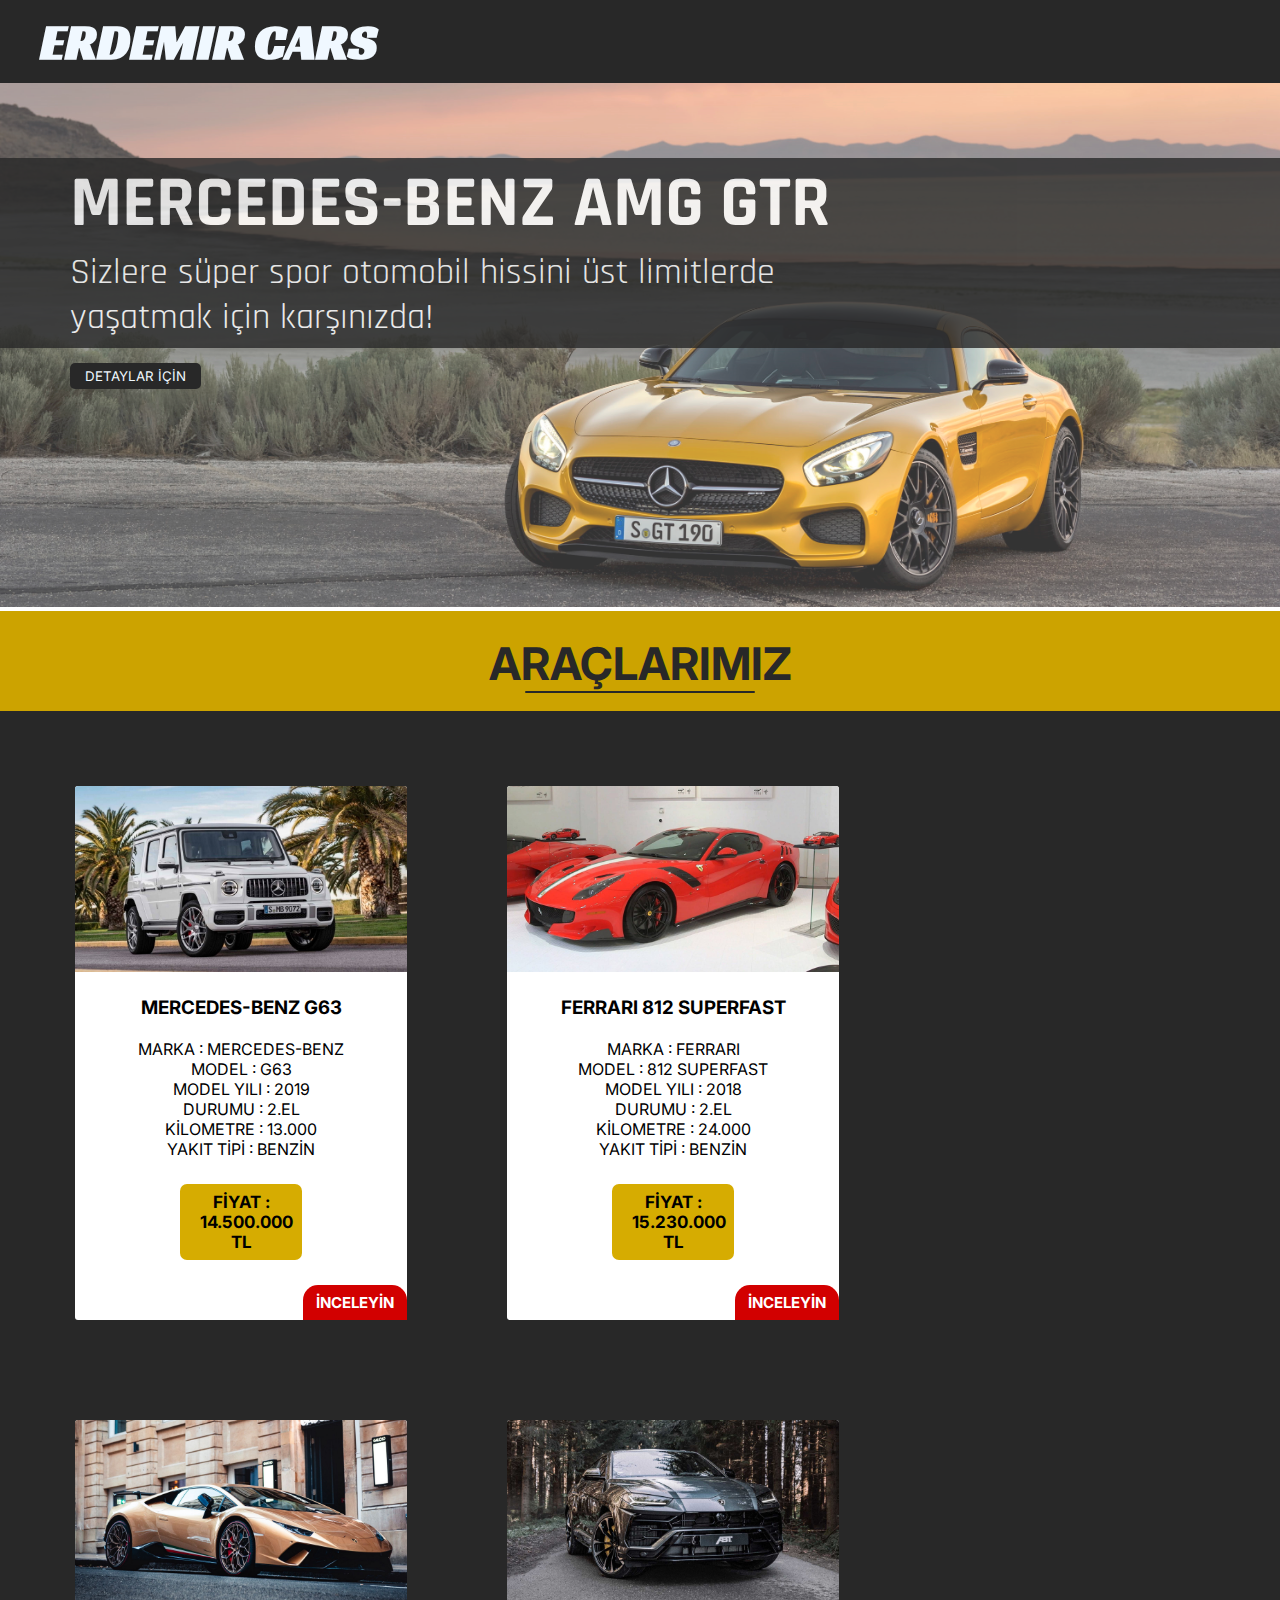
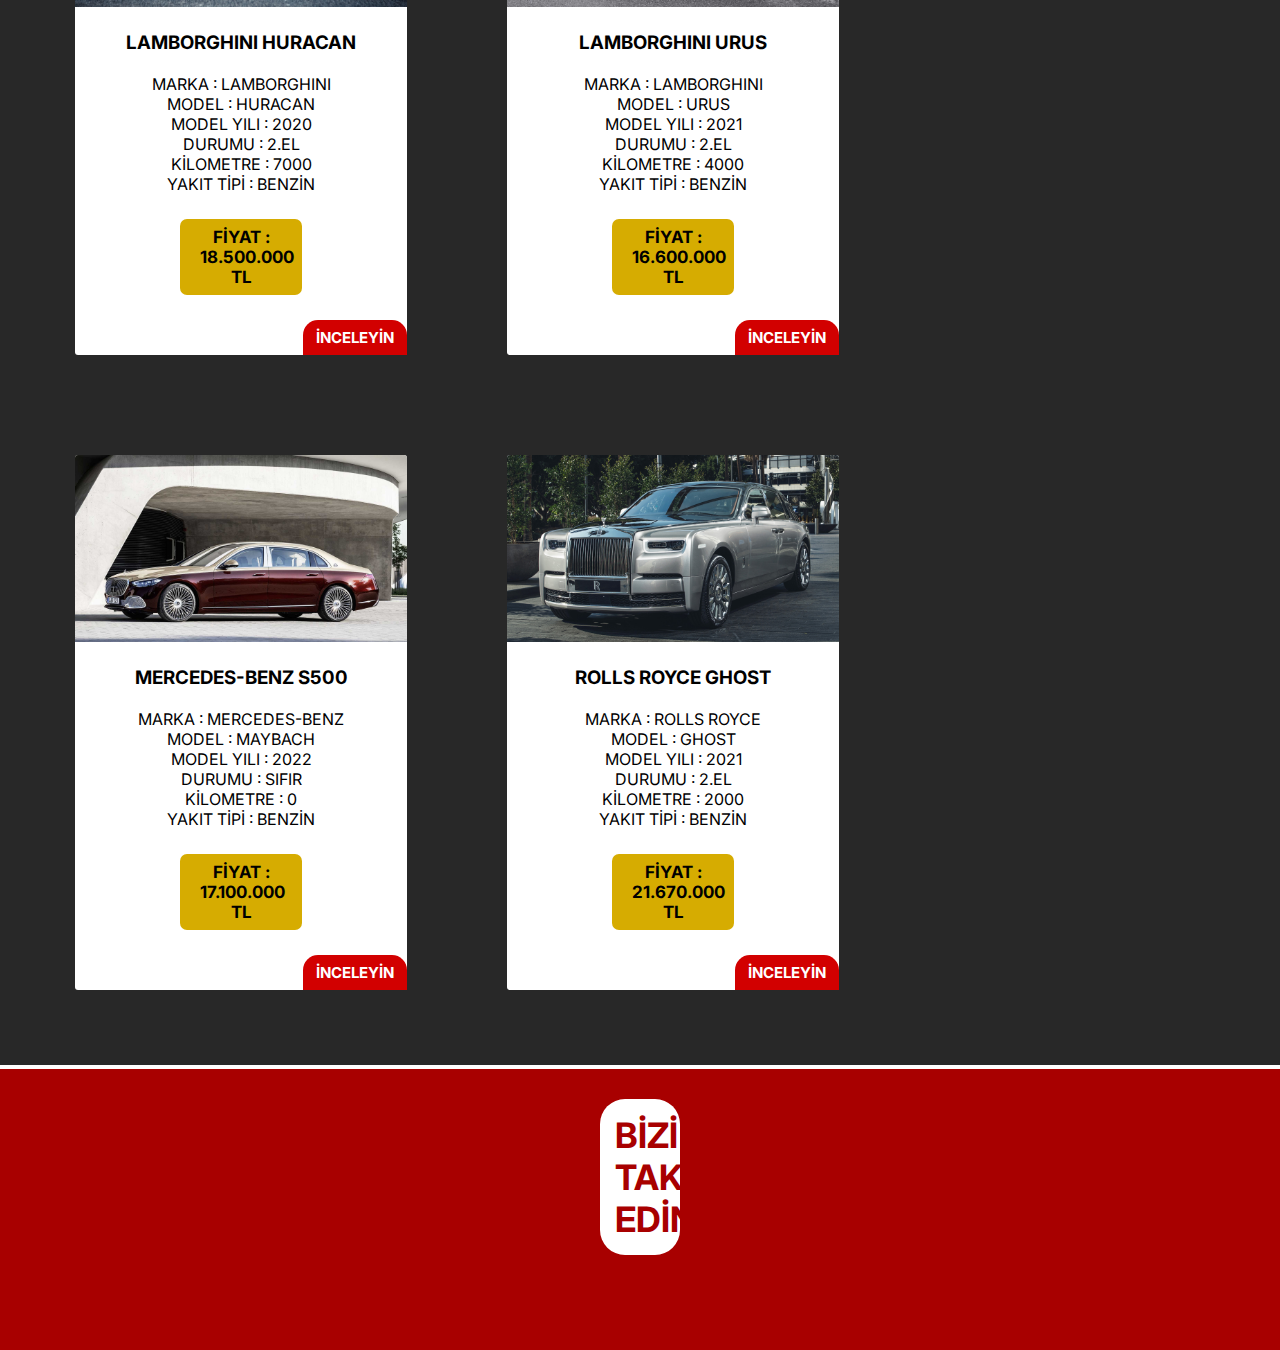
<file: cssone/index.html>
<!DOCTYPE html>
<html lang="tr">

<head>
    <meta charset="UTF-8">
    <meta http-equiv="X-UA-Compatible" content="IE=edge">
    <meta name="viewport" content="width=device-width, initial-scale=1.0">
    <title>Erdemir Cars</title>
    <link rel="stylesheet" href="index.css">
    <link href="https://fonts.googleapis.com/css2?family=Racing+Sans+One&display=swap" rel="stylesheet">
    <link href="https://fonts.googleapis.com/css2?family=Encode+Sans+Expanded:wght@500&display=swap" rel="stylesheet">
    <link href="https://fonts.googleapis.com/css2?family=Inter:wght@200&display=swap" rel="stylesheet">
    <link href="https://fonts.googleapis.com/css2?family=Rajdhani:wght@300&display=swap" rel="stylesheet">
    <link rel="stylesheet" href="https://cdnjs.cloudflare.com/ajax/libs/font-awesome/6.1.1/css/all.min.css"
        integrity="sha512-KfkfwYDsLkIlwQp6LFnl8zNdLGxu9YAA1QvwINks4PhcElQSvqcyVLLD9aMhXd13uQjoXtEKNosOWaZqXgel0g=="
        crossorigin="anonymous" referrerpolicy="no-referrer" />
</head>

<body>
    <!--Navbar -->
    <nav>
        <div id="nav-head">
            <h1>
                <a href="">
                    ERDEMIR CARS
                </a>
            </h1>

            <ul class="nav-menu">
                <li><a href="https://www.ferrari.com/en-TR"> OTOMOBİL </a></li>
                <li><a href="">SUV</a></li>
                <li><a href="">MOTOSİKLET</a></li>
            </ul>

        </div>
    </nav>

    <!--Container-->

    <header>
        <div class="cover">
            <img src="amg.jpg" class="bg-img" alt="">
            <div class="cover-text">
                <div class="bg-text">
                    <div class="bg-pos">
                        <h1>MERCEDES-BENZ AMG GTR</h1>
                        <p>Sizlere süper spor otomobil hissini üst limitlerde <br> yaşatmak için karşınızda!</p>
                    </div>
                </div>
                <button class="btn-detail">DETAYLAR İÇİN</button>
            </div>


        </div>
    </header>

    <main>
        <section id="section-a">
            <header>
                <h2>ARAÇLARIMIZ</h2>
                <hr class="head-hr">
            </header>
        </section>

        <section id="section-b">
            <div class="box">
                <div class="box-list">
                    <img src="img/g63.jpg" alt="">
                    <h3>MERCEDES-BENZ G63</h3>
                    <ul class="box-ul">
                        <li>MARKA : MERCEDES-BENZ</li>
                        <li>MODEL : G63</li>
                        <li>MODEL YILI : 2019</li>
                        <li>DURUMU : 2.EL</li>
                        <li>KİLOMETRE : 13.000</li>
                        <li>YAKIT TİPİ : BENZİN</li>
                    </ul>
                    <h4 class="prc-bg">FİYAT : 14.500.000 TL</h4>
                    <button class="btn-dt"> <a href="" class="btn-dtexts"><b>İNCELEYİN</b></a></button>
                </div>
            </div>

            <div class="box">
                <div class="box-list">
                    <img src="img/f12-2.jpg" alt="">
                    <h3>FERRARI 812 SUPERFAST</h3>
                    <ul class="box-ul">
                        <li>MARKA : FERRARI</li>
                        <li>MODEL : 812 SUPERFAST</li>
                        <li>MODEL YILI : 2018</li>
                        <li>DURUMU : 2.EL</li>
                        <li>KİLOMETRE : 24.000</li>
                        <li>YAKIT TİPİ : BENZİN</li>
                    </ul>
                    <h4 class="prc-bg">FİYAT : 15.230.000 TL</h4>
                    <button class="btn-dt"> <a href="" class="btn-dtexts"><b>İNCELEYİN</b></a></button>
                </div>
            </div>

            <div class="box">
                <div class="box-list">
                    <img src="img/hrcn.jpg" alt="">
                    <h3>LAMBORGHINI HURACAN</h3>
                    <ul class="box-ul">
                        <li>MARKA : LAMBORGHINI</li>
                        <li>MODEL : HURACAN</li>
                        <li>MODEL YILI : 2020</li>
                        <li>DURUMU : 2.EL</li>
                        <li>KİLOMETRE : 7000</li>
                        <li>YAKIT TİPİ : BENZİN</li>
                    </ul>
                    <h4 class="prc-bg">FİYAT : 18.500.000 TL</h4>
                    <button class="btn-dt"> <a href="" class="btn-dtexts"><b>İNCELEYİN</b></a></button>
                </div>
            </div>

            <div class="box">
                <div class="box-list">
                    <img src="img/urs.jpg" alt="">
                    <h3>LAMBORGHINI URUS</h3>
                    <ul class="box-ul">
                        <li>MARKA : LAMBORGHINI</li>
                        <li>MODEL : URUS</li>
                        <li>MODEL YILI : 2021</li>
                        <li>DURUMU : 2.EL</li>
                        <li>KİLOMETRE : 4000</li>
                        <li>YAKIT TİPİ : BENZİN</li>
                    </ul>
                    <h4 class="prc-bg">FİYAT : 16.600.000 TL</h4>
                    <button class="btn-dt"> <a href="" class="btn-dtexts"><b>İNCELEYİN</b></a></button>
                </div>
            </div>

            <div class="box">
                <div class="box-list">
                    <img src="img/class-1.jpg" alt="">
                    <h3>MERCEDES-BENZ S500</h3>
                    <ul class="box-ul">
                        <li>MARKA : MERCEDES-BENZ</li>
                        <li>MODEL : MAYBACH</li>
                        <li>MODEL YILI : 2022</li>
                        <li>DURUMU : SIFIR</li>
                        <li>KİLOMETRE : 0</li>
                        <li>YAKIT TİPİ : BENZİN</li>
                    </ul>
                    <h4 class="prc-bg">FİYAT : 17.100.000 TL</h4>
                    <button class="btn-dt"> <a href="" class="btn-dtexts"><b>İNCELEYİN</b></a></button>
                </div>
            </div>
            <div class="box">
                <div class="box-list">
                    <img src="img/rr.jpg" alt="">
                    <h3>ROLLS ROYCE GHOST</h3>
                    <ul class="box-ul">
                        <li>MARKA : ROLLS ROYCE</li>
                        <li>MODEL : GHOST</li>
                        <li>MODEL YILI : 2021</li>
                        <li>DURUMU : 2.EL</li>
                        <li>KİLOMETRE : 2000</li>
                        <li>YAKIT TİPİ : BENZİN</li>
                    </ul>
                    <h4 class="prc-bg">FİYAT : 21.670.000 TL</h4>
                    <button class="btn-dt"> <a href="" class="btn-dtexts"><b>İNCELEYİN</b></a></button>
                </div>
            </div>

        </section>
    </main>

    <hr class="social-hr">


    <footer>
        <div id="social">
            <div class="social-text">
                <h2 class="social-head">BİZİ TAKİP EDİN</h2>
                <a href="" class="social-ic"><i class="fa-brands fa-facebook-square"></i></a>
                <a href="" class="social-ic"><i class="fa-brands fa-twitter-square"></i></a>
                <a href="" class="social-ic"><i class="fa-brands fa-instagram-square"></i></a>
                <a href="" class="social-ic"><i class="fa-brands fa-youtube-square"></i></a>
                <a href="" class="social-ic"><i class="fa-brands fa-google-plus-square"></i></a>
            </div>
            <div class="social-icon"></div>
        </div>
    </footer>

</body>

</html>
</file>
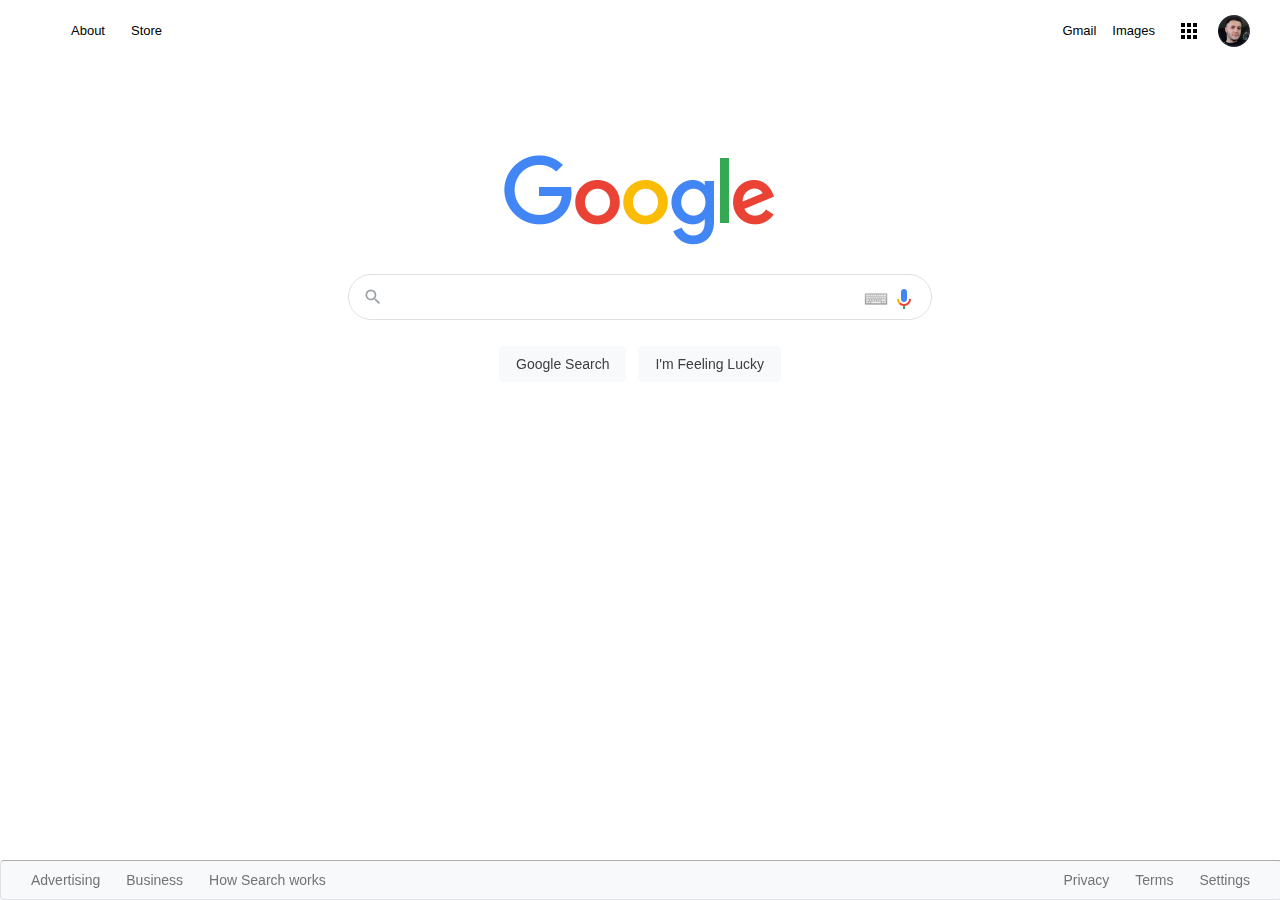
<file: google_2022/index.html>
<!DOCTYPE html>
<html lang="en">

<head>
  <meta charset="UTF-8" />
  <meta name="viewport" content="width=device-width, initial-scale=1.0" />
  <link rel="stylesheet" href="css/style.css" />
  <title>Google</title>
</head>

<body>
  <div class="panel">
    <nav>
      <ul class="header">
        <li class="pic headerli">
          <a href="https://www.github.com/cengizcmataraci" target="_blank"><img src="assets/profilepic.jpg" class="profilepic" alt=""
              style="margin-right: 1px;" /></a>
        </li>
        <li style="margin: 8px" class="headerli">
          <a href="https://www.google.com.tr/intl/en/about/products?tab=wh"><img src="assets/appsbutton.svg" alt=""
              style="width: 16px; height: 16px; margin-right: 3px;"></a>
        </li>
        <li style="margin: 8px; margin-left: -2px;" class="headerli">
          <a href="https://www.google.com.tr/imghp?hl=en&tab=wi&authuser=0&ogbl">Images</a>
        </li>
        <li style="margin: 8px" class="headerli">
          <a href="https://mail.google.com/mail/?tab=wm&authuser=0&ogbl">Gmail</a>
        </li>
        <li style="margin:8px;" class="hdrli2"> <a href="" class="hdrlia">About</a> </li>
        <li style="margin:8px;" class="hdrli2"> <a href="" class="hdrlia">Store</a> </li>
      </ul>
    </nav>
    <div class="container">
      <img src="assets/logo.png" width="272" alt="" />
    </div>
    <div class="search-area">
      <div class="search">
        <div class="search-img">
          <span>
            <svg focusable="false" xmlns="http://www.w3.org/2000/svg" viewBox="0 0 24 24">
              <path
                d="M15.5 14h-.79l-.28-.27A6.471 6.471 0 0 0 16 9.5 6.5 6.5 0 1 0 9.5 16c1.61 0 3.09-.59 4.23-1.57l.27.28v.79l5 4.99L20.49 19l-4.99-5zm-6 0C7.01 14 5 11.99 5 9.5S7.01 5 9.5 5 14 7.01 14 9.5 11.99 14 9.5 14z">
              </path>
            </svg>
          </span>
        </div>
        <div class="input-enter">
          <div class="input-area">
            <input type="text" class="input" maxlength="2048" autofocus="true" />
          </div>
        </div>
        <div class="voice">
            <span>
              <a href=""><img src="assets/tia.png" class="voice-img" alt=""></a> 
            </span>
            <span>
              <a href=""><img src="assets/voicelogo.png" class="voice-key" alt=""></a>
            </span>
        </div>
      </div>
    </div>

    <div class="buttons">
      <a href="" class="btn-font"><button class="googlesearch">Google Search</button></a>
      <a href="" class="btn-font"><button class="feelinglucky">I'm Feeling Lucky</button></a>
    </div>
  </div>

  <nav>
    <ul class="footer">
      <li class="footerli">
        <a
          href="https://www.google.com/intl/en_tr/ads/?subid=ww-ww-et-g-awa-a-g_hpafoot1_1!o2&utm_source=google.com&utm_medium=referral&utm_campaign=google_hpafooter&fg=1">Advertising</a>
      </li>
      <li class="footerli">
        <a
          href="https://www.google.com/services/?subid=ww-ww-et-g-awa-a-g_hpbfoot1_1!o2&utm_source=google.com&utm_medium=referral&utm_campaign=google_hpbfooter&fg=1">Business</a>
      </li>
      <li class="footerli">
        <a href="https://google.com/search/howsearchworks/?fg=1">How Search works</a>
      </li>

      <li class="footerli" style="float: right; margin-right: 35px">
        <a href="https://www.google.com/preferences?hl=en">Settings</a>
      </li>

      <li class="footerli" style="float: right">
        <a href="https://policies.google.com/terms?hl=en-TR&fg=1">Terms</a>
      </li>

      <li class="footerli" style="float: right">
        <a href="https://policies.google.com/privacy?hl=en-TR&fg=1">Privacy</a>
      </li>
    </ul>
  </nav>
</body>

</html>
</file>
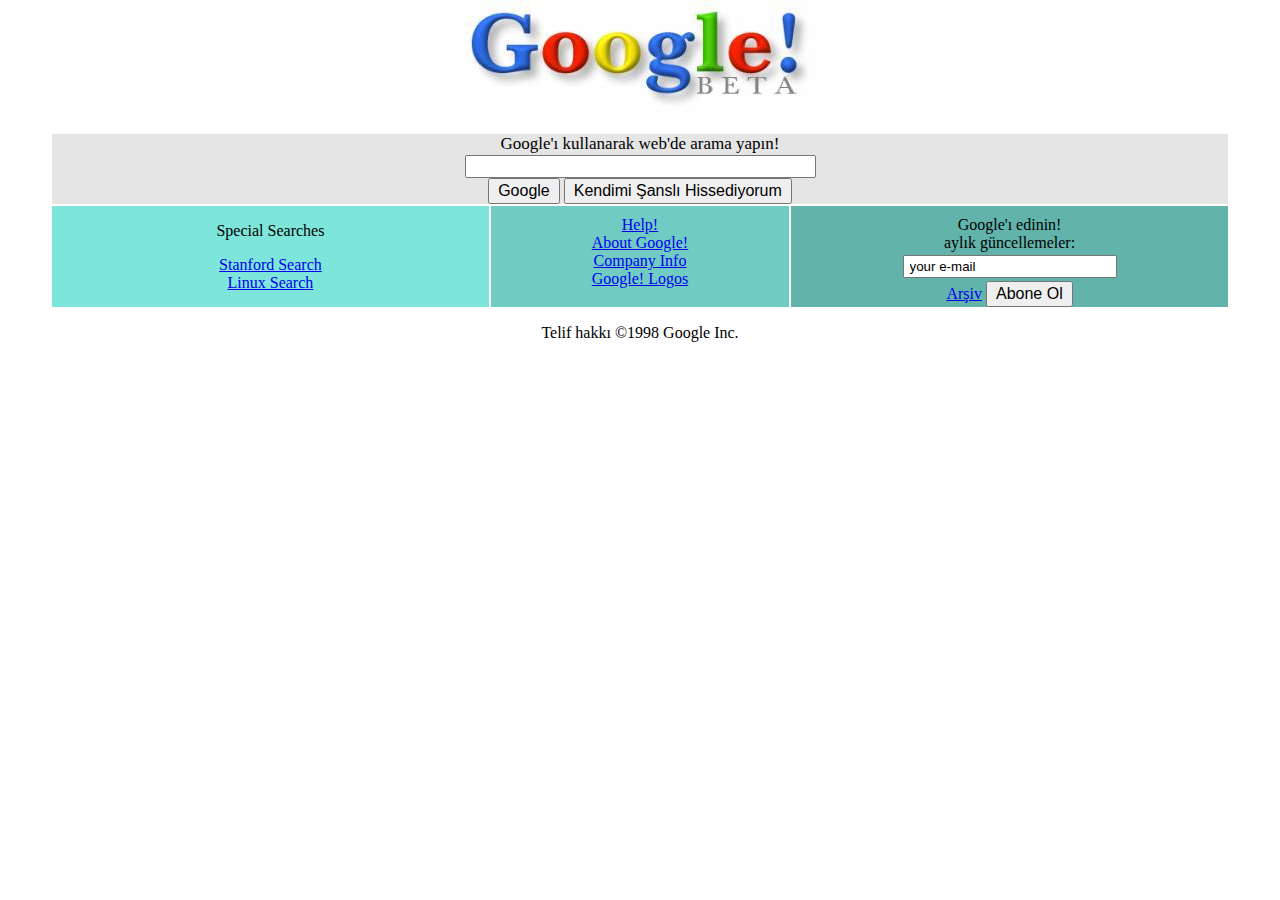
<file: google_old/index.html>
<!DOCTYPE html>
<html lang="tr">

<head>
    <meta charset="UTF-8">
    <meta http-equiv="X-UA-Compatible" content="IE=edge">
    <meta name="viewport" content="width=device-width, initial-scale=1.0">
    <link rel="stylesheet" href="index.css">
    <title>Google!</title>
</head>

<body>

    <div class="container">
        <div class="box1">
            <img src="img/google.jpg" alt="">
        </div>
        <div class="box2">
            <p class="boxp">Google'ı kullanarak web'de arama yapın!</p>
            <input type="text" name="" value size="40">
            <div class="btn">
                <button>Google</button>
                <button>Kendimi Şanslı Hissediyorum</button>
            </div>
        </div>
        <div class="box3">
            <div class="boxone">
                <p>Special Searches</p>
                <a href="#">Stanford Search</a>
                <a href="#">Linux Search</a>
            </div>

            <div class="boxtwo">
                <a href="#">Help!</a>
                <a href="#">About Google!</a>
                <a href="#">Company Info</a>
                <a href="#">Google! Logos</a>
            </div>

            <div class="boxthree">
                Google'ı edinin! <br>
                aylık güncellemeler:
                <input type="text" value="your e-mail" class="input2">
                <div>
                    <a href="#">
                        Arşiv</a>
                    <button>Abone Ol</button>
                </div>
            </div>
        </div>
        </tr>
    </div>
    <p class="footerp">Telif hakkı ©1998 Google Inc.</p>
    </div>


</body>

</html>
</file>
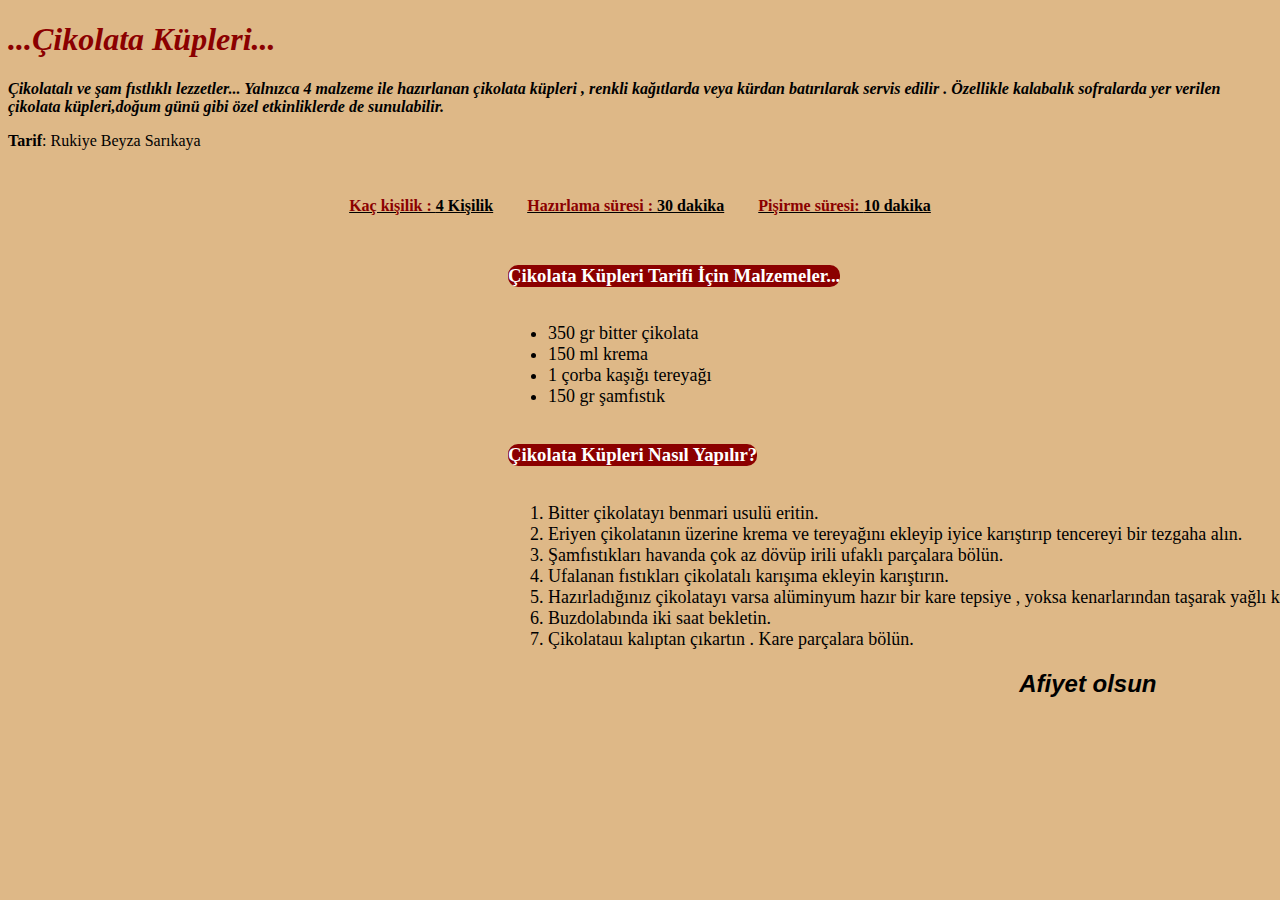
<file: index_odev.html>
<!DOCTYPE html>
<html lang="tr">

<head>
    <meta charset="UTF-8">
    <meta http-equiv="X-UA-Compatible" content="IE=edge">
    <meta name="viewport" content="width=device-width, initial-scale=1.0">
    <title>Çikolata Küpleri</title>
</head>

<body style="background-color: burlywood;">

    <h1 style="color:darkred;"><i>...Çikolata Küpleri...</i></h1>

    <p><i><b> Çikolatalı ve şam fıstlıklı lezzetler... Yalnızca 4 malzeme ile hazırlanan çikolata küpleri , renkli
                kağıtlarda veya kürdan batırılarak servis edilir . Özellikle kalabalık sofralarda yer verilen çikolata
                küpleri,doğum günü gibi özel etkinliklerde de sunulabilir.</b> </i></p>

    <p><b>Tarif</b>: Rukiye Beyza Sarıkaya </p>

    <div style="text-align:center;">
        <div style="display:inline-block; text-decoration: underline; padding: 15px;">
            <p><b>
                    <span style="color:darkred;">Kaç kişilik : </span> 4 Kişilik
                </b></p>
        </div>
        <div style="display:inline-block;text-decoration: underline; padding: 15px;">
            <p><b>
                    <span style="color:darkred;">Hazırlama süresi : </span> 30 dakika
                </b></p>
        </div>
        <div style="display:inline-block;text-decoration: underline; padding: 15px;">
            <p><b>
                    <span style="color:darkred;">Pişirme süresi: </span> 10 dakika
                </b></p>
        </div>
    </div>



    <section>
        <article style="position: relative; left: 500px; width:fit-content; ">
            <h3 style="color:white; background-color:darkred; display: inline-block; border-radius: 10px;">Çikolata
                Küpleri Tarifi İçin
                Malzemeler...</h3>
            <ul style="font-size:18px;">
                <li>350 gr bitter çikolata</li>
                <li>150 ml krema</li>
                <li>1 çorba kaşığı tereyağı</li>
                <li>150 gr şamfıstık</li>
            </ul>
        </article>
        
        <article style="position:relative; left: 500px; width:fit-content;">
            <h3 style="color:white; background-color:darkred; border-radius: 10px; display: inline-block;">
            Çikolata Küpleri Nasıl Yapılır?</h3>
                <ol style="font-size:18px;">
                    <li>Bitter çikolatayı benmari usulü eritin.</li>
                    <li>Eriyen çikolatanın üzerine krema ve tereyağını ekleyip iyice karıştırıp tencereyi bir tezgaha alın.</li>
                    <li>Şamfıstıkları havanda çok az dövüp irili ufaklı parçalara bölün.</li>
                    <li>Ufalanan fıstıkları çikolatalı karışıma ekleyin karıştırın.</li>
                    <li>Hazırladığınız çikolatayı varsa alüminyum hazır bir kare tepsiye , yoksa kenarlarından taşarak yağlı kağıt yerleştirdiğiniz küçük bir tepsiye dökün.</li>
                    <li>Buzdolabında iki saat bekletin.</li>
                    <li>Çikolatauı kalıptan çıkartın . Kare parçalara bölün.</li>
                </ol>

        </article>

        <h2 style="position:relative; left:80%; font-family: 'Gill Sans', 'Gill Sans MT', Calibri, 'Trebuchet MS', sans-serif;"><i>Afiyet olsun</i></h2>


    </section>

</body>

</html>
</file>
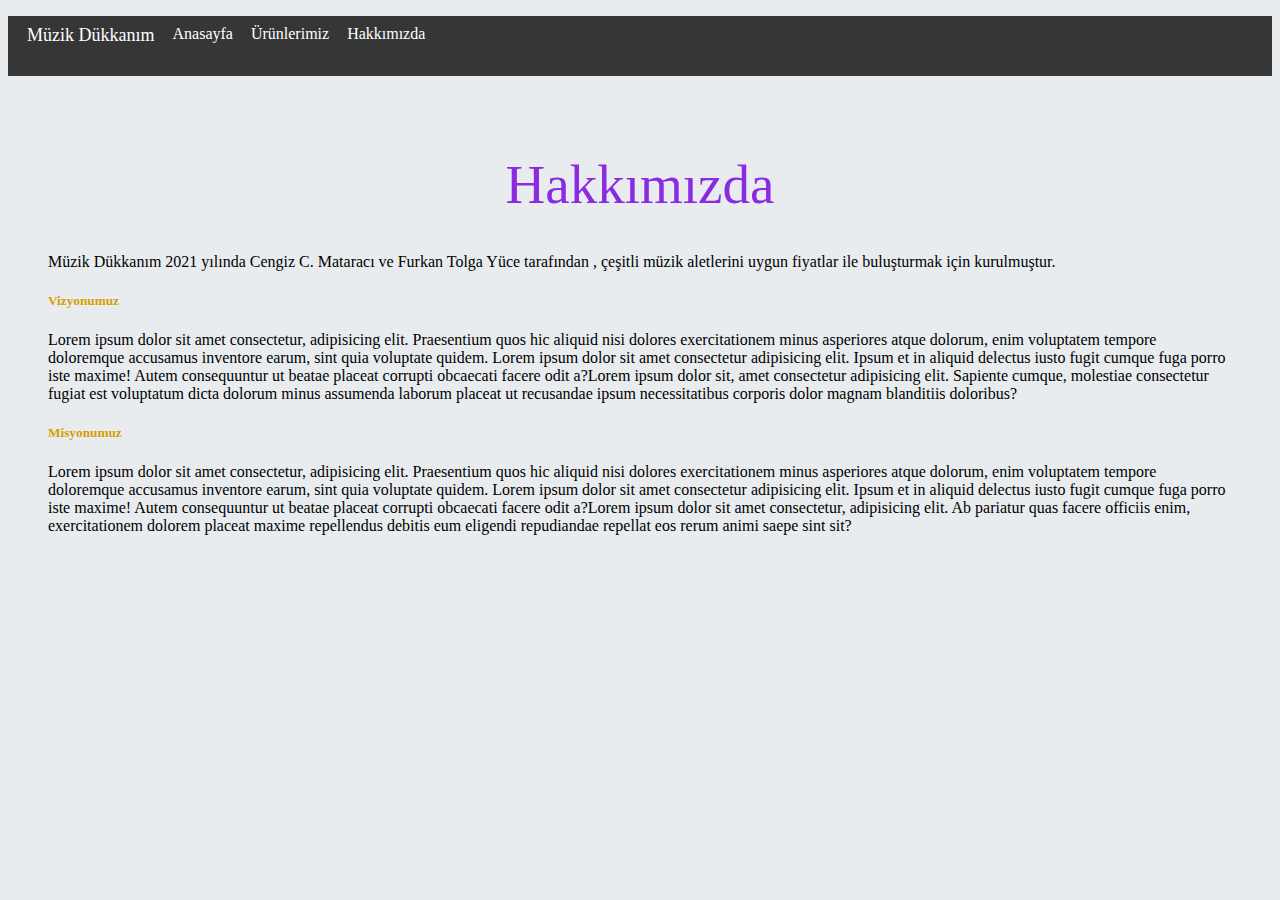
<file: muzik_dukkanım/hakkımızda.html>
<!doctype html>
<html lang="en">

<head>
    <!-- Required meta tags -->
    <meta charset="utf-8">
    <meta name="viewport" content="width=device-width, initial-scale=1, shrink-to-fit=no">

    <!-- Bootstrap CSS -->
    <link rel="stylesheet" href="https://cdn.jsdelivr.net/npm/bootstrap@4.5.3/dist/css/bootstrap.min.css"
        integrity="sha384-TX8t27EcRE3e/ihU7zmQxVncDAy5uIKz4rEkgIXeMed4M0jlfIDPvg6uqKI2xXr2" crossorigin="anonymous">
    <link rel="stylesheet" href="style.css">
    <title>Müzik Dükkanım | Hakkımızda</title>
</head>

<body style="background-color:#E9ECEF;">

    <nav class="navbar">
        <ul class="nav-list">
            <li><a href="" class="text-danger font-weight-normal" style="font-size: 18px;">Müzik Dükkanım</a></li>
            <li><a href="muzik_dukkanım.html">Anasayfa</a></li>
            <li><a href="urunlerimiz.html" class="font-weight-light">Ürünlerimiz</a></li>
            <li><a href="hakkımızda.html" class="font-weight-light">Hakkımızda</a></li>
        </ul>
    </nav>

    <div class="about-text">
        <h1 class="about-hd mb-2 ">Hakkımızda</h1>
        <p>Müzik Dükkanım 2021 yılında Cengiz C. Mataracı ve Furkan Tolga Yüce tarafından , çeşitli müzik aletlerini
            uygun fiyatlar ile buluşturmak için kurulmuştur.</p>

        <h5 style="color: rgb(214, 157, 0);">Vizyonumuz</h5>
        <p>
            Lorem ipsum dolor sit amet consectetur, adipisicing elit. Praesentium quos hic aliquid nisi dolores
            exercitationem minus asperiores atque dolorum, enim voluptatem tempore doloremque accusamus inventore earum,
            sint quia voluptate quidem. Lorem ipsum dolor sit amet consectetur adipisicing elit. Ipsum et in aliquid
            delectus iusto fugit cumque fuga porro iste maxime! Autem consequuntur ut beatae placeat corrupti obcaecati
            facere odit a?Lorem ipsum dolor sit, amet consectetur adipisicing elit. Sapiente cumque, molestiae
            consectetur fugiat est voluptatum dicta dolorum minus assumenda laborum placeat ut recusandae ipsum
            necessitatibus corporis dolor magnam blanditiis doloribus?
        </p>
        
        <h5 style="color: rgb(214, 157, 0);">Misyonumuz</h5>
        <p>
            Lorem ipsum dolor sit amet consectetur, adipisicing elit. Praesentium quos hic aliquid nisi dolores
            exercitationem minus asperiores atque dolorum, enim voluptatem tempore doloremque accusamus inventore earum,
            sint quia voluptate quidem. Lorem ipsum dolor sit amet consectetur adipisicing elit. Ipsum et in aliquid
            delectus iusto fugit cumque fuga porro iste maxime! Autem consequuntur ut beatae placeat corrupti obcaecati
            facere odit a?Lorem ipsum dolor sit amet consectetur, adipisicing elit. Ab pariatur quas facere officiis
            enim, exercitationem dolorem placeat maxime repellendus debitis eum eligendi repudiandae repellat eos rerum
            animi saepe sint sit?
        </p>


    </div>


















    <!-- Optional JavaScript; choose one of the two! -->

    <!-- Option 1: jQuery and Bootstrap Bundle (includes Popper) -->
    <script src="https://code.jquery.com/jquery-3.5.1.slim.min.js"
        integrity="sha384-DfXdz2htPH0lsSSs5nCTpuj/zy4C+OGpamoFVy38MVBnE+IbbVYUew+OrCXaRkfj"
        crossorigin="anonymous"></script>
    <script src="https://cdn.jsdelivr.net/npm/bootstrap@4.5.3/dist/js/bootstrap.bundle.min.js"
        integrity="sha384-ho+j7jyWK8fNQe+A12Hb8AhRq26LrZ/JpcUGGOn+Y7RsweNrtN/tE3MoK7ZeZDyx"
        crossorigin="anonymous"></script>

    <!-- Option 2: jQuery, Popper.js, and Bootstrap JS
    <script src="https://code.jquery.com/jquery-3.5.1.slim.min.js" integrity="sha384-DfXdz2htPH0lsSSs5nCTpuj/zy4C+OGpamoFVy38MVBnE+IbbVYUew+OrCXaRkfj" crossorigin="anonymous"></script>
    <script src="https://cdn.jsdelivr.net/npm/popper.js@1.16.1/dist/umd/popper.min.js" integrity="sha384-9/reFTGAW83EW2RDu2S0VKaIzap3H66lZH81PoYlFhbGU+6BZp6G7niu735Sk7lN" crossorigin="anonymous"></script>
    <script src="https://cdn.jsdelivr.net/npm/bootstrap@4.5.3/dist/js/bootstrap.min.js" integrity="sha384-w1Q4orYjBQndcko6MimVbzY0tgp4pWB4lZ7lr30WKz0vr/aWKhXdBNmNb5D92v7s" crossorigin="anonymous"></script>
    -->
</body>

</html>
</file>
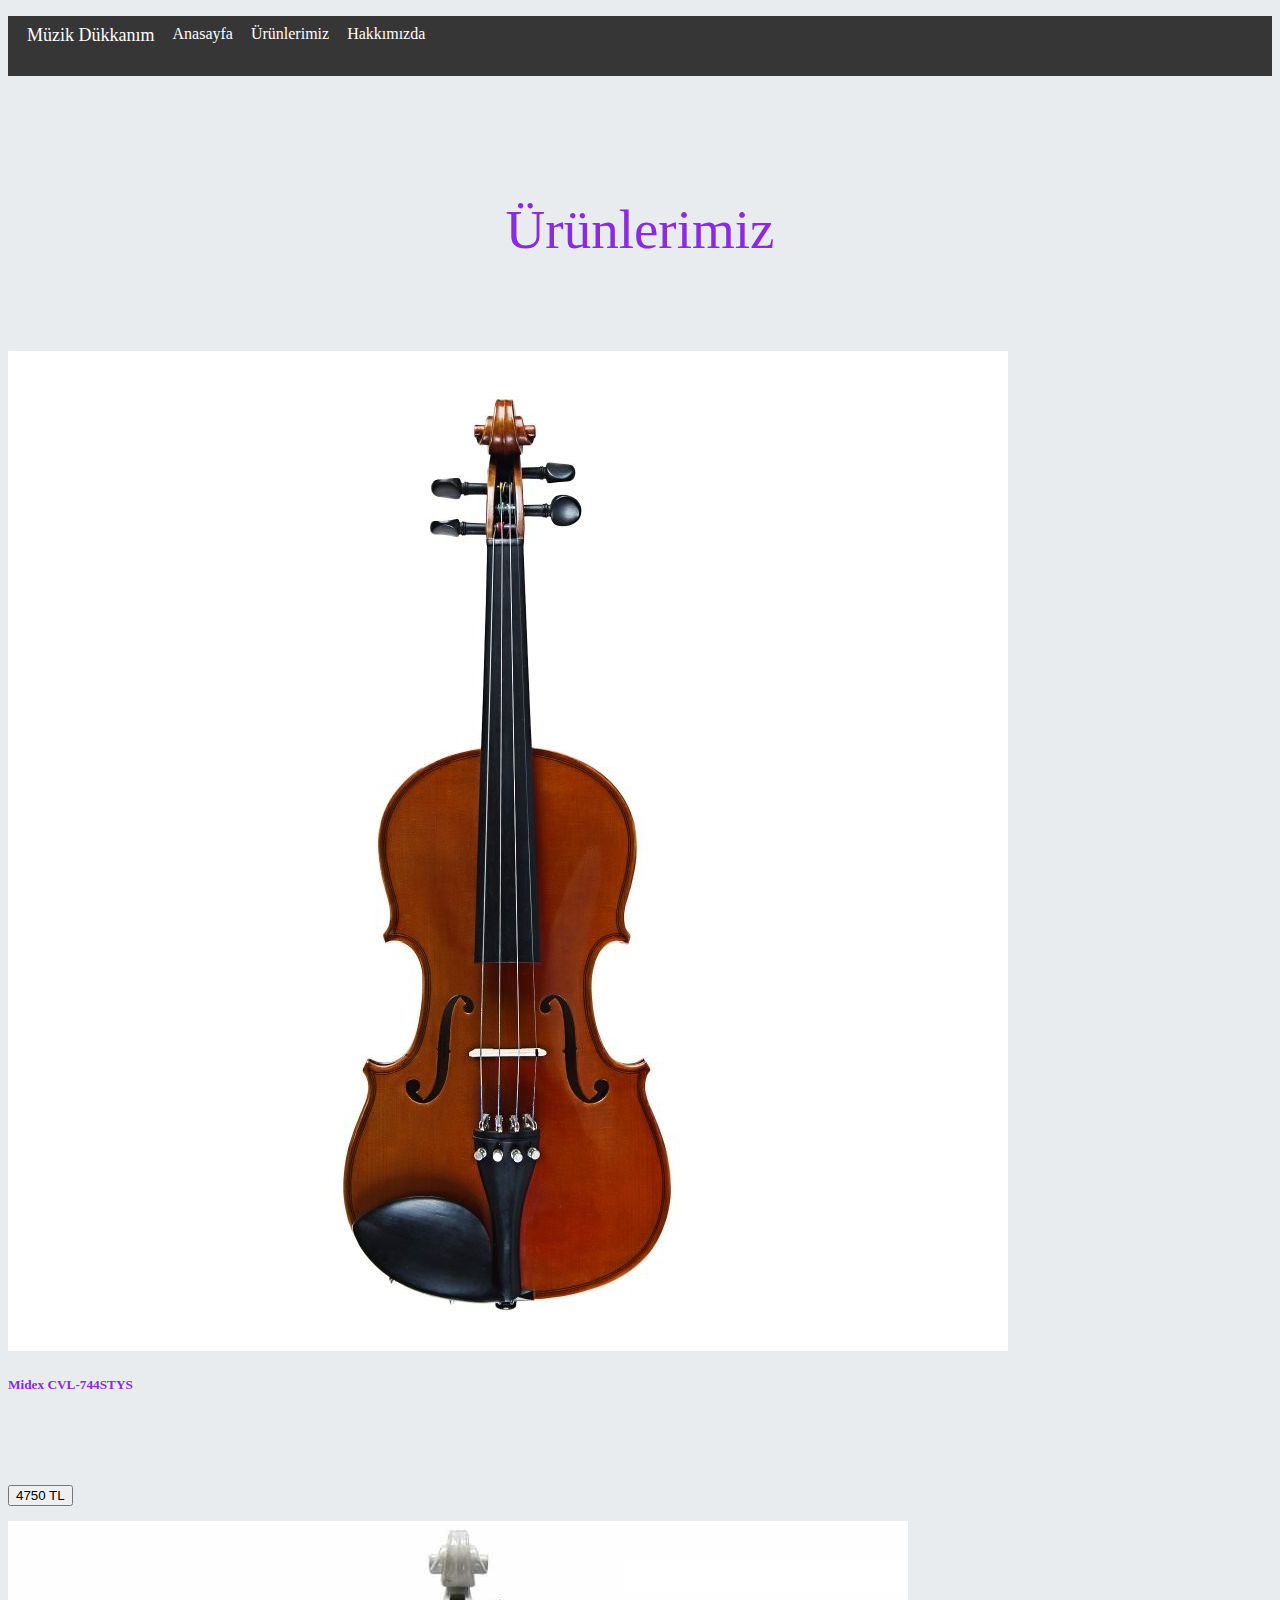
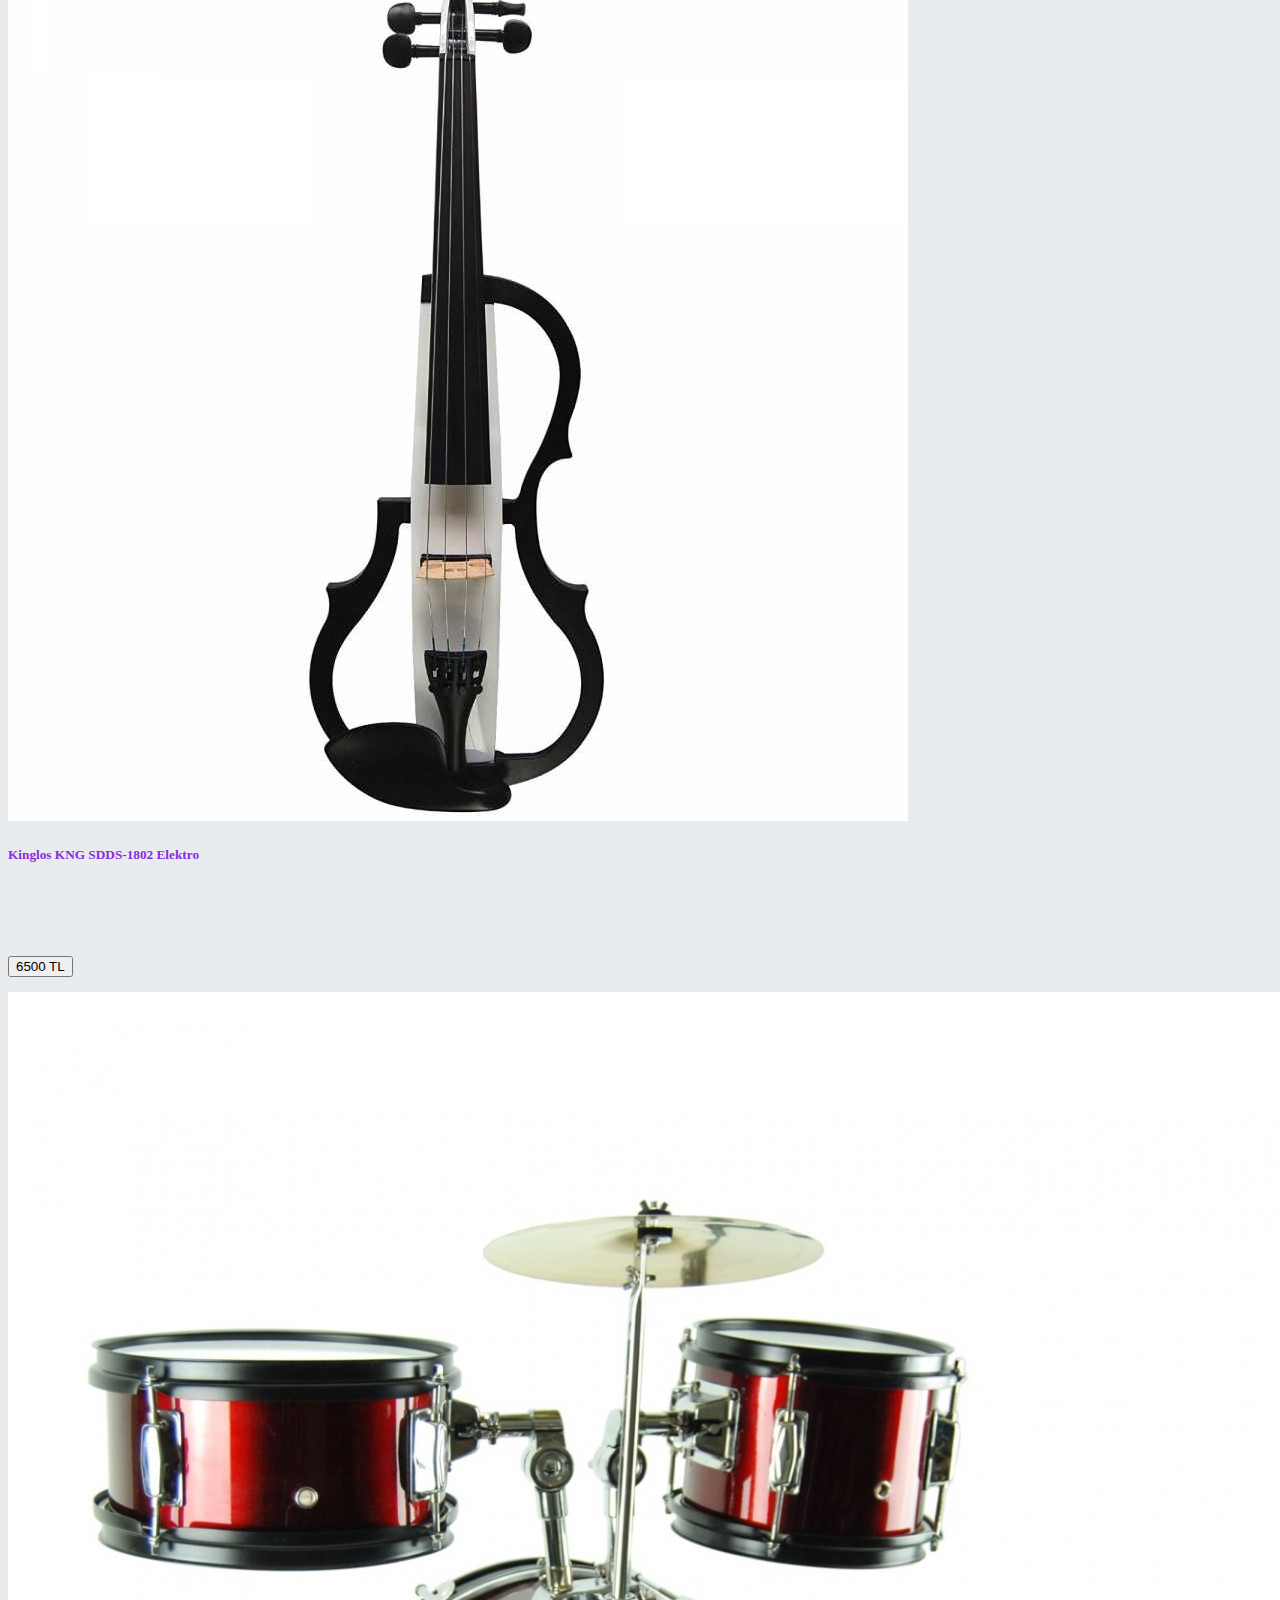
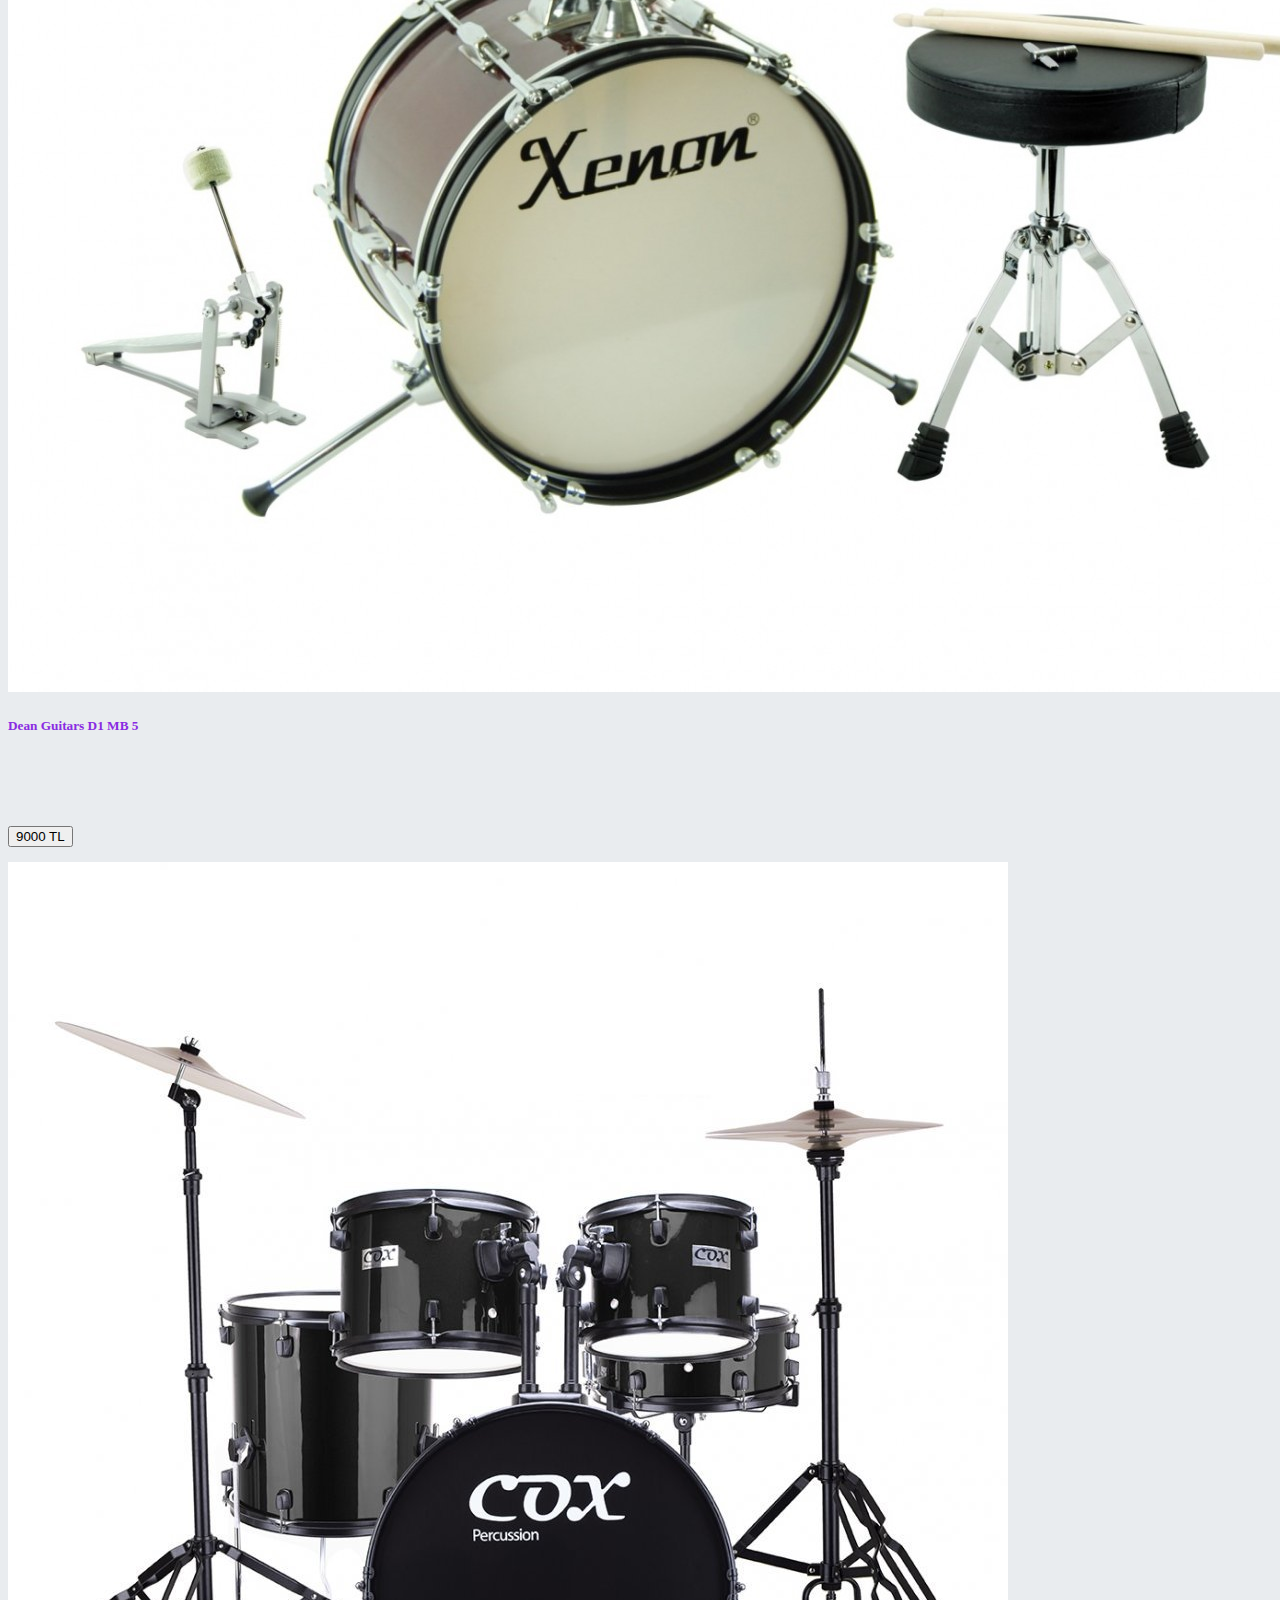
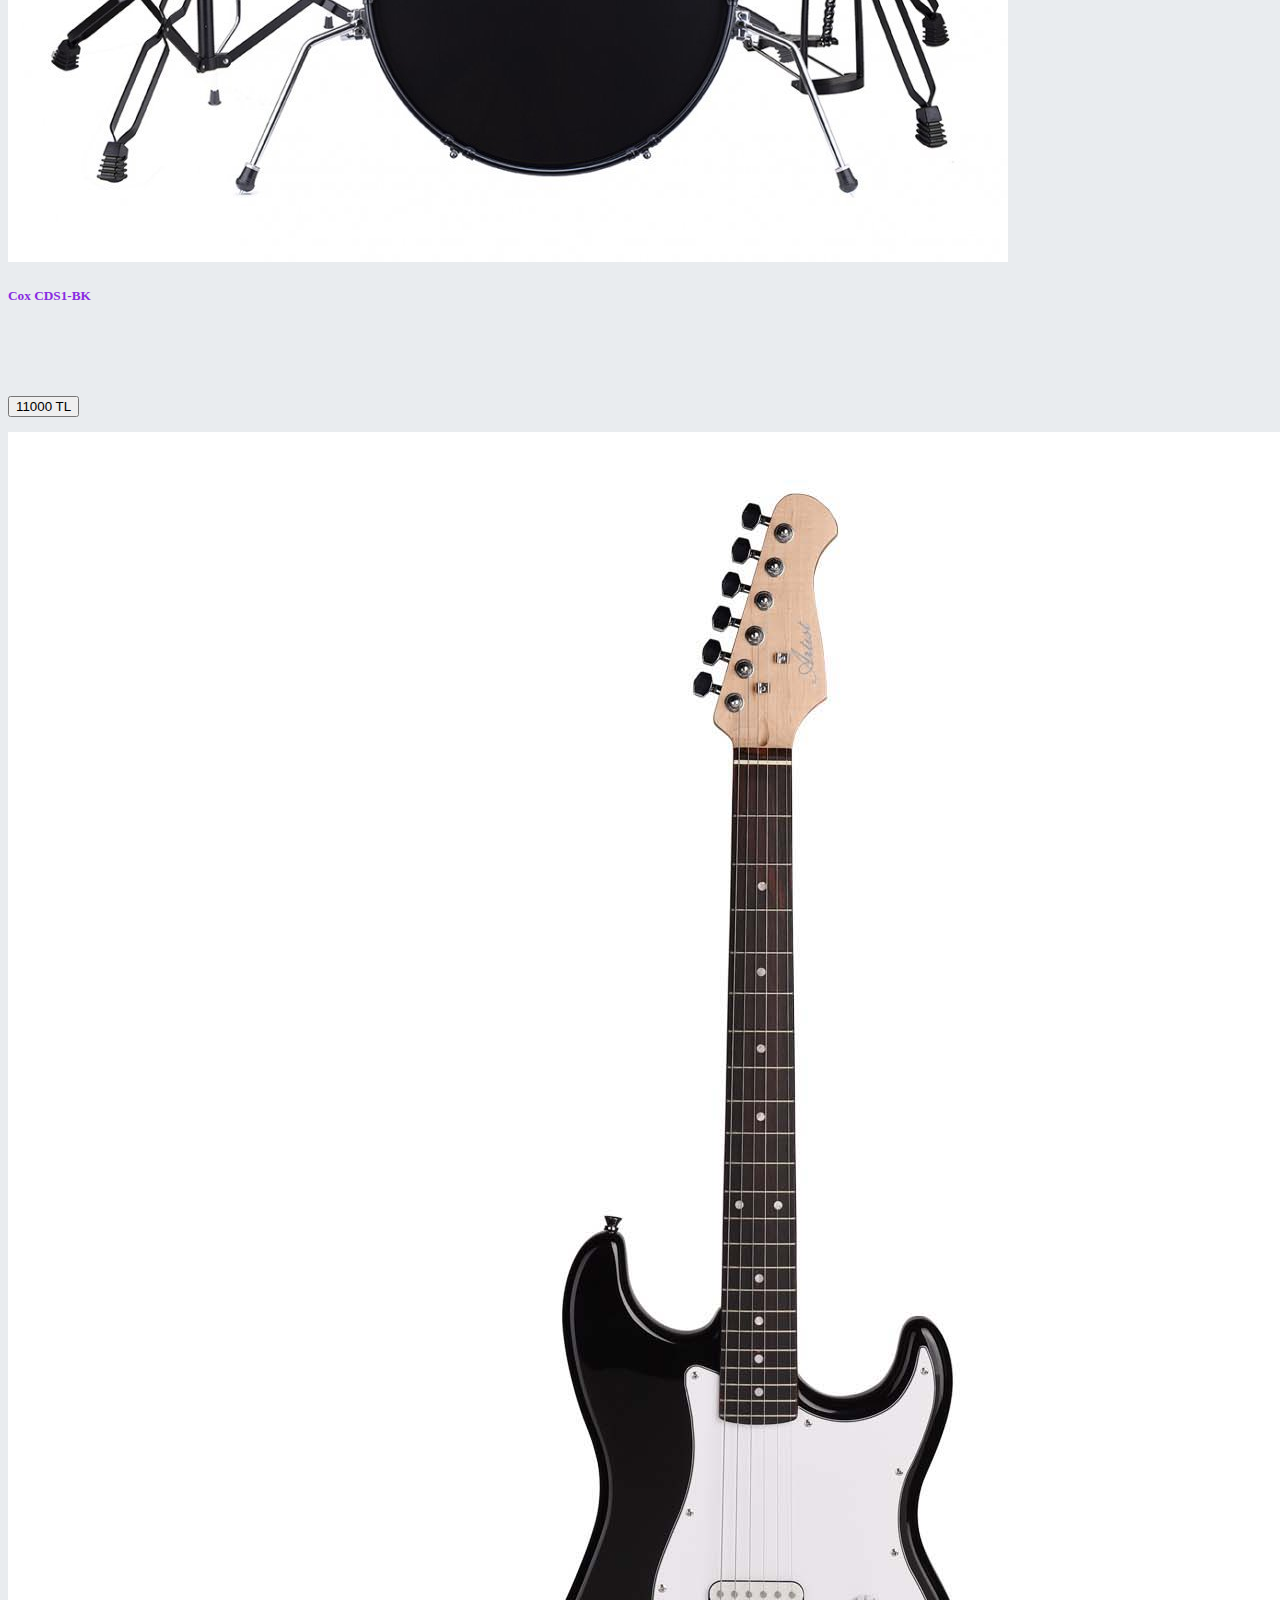
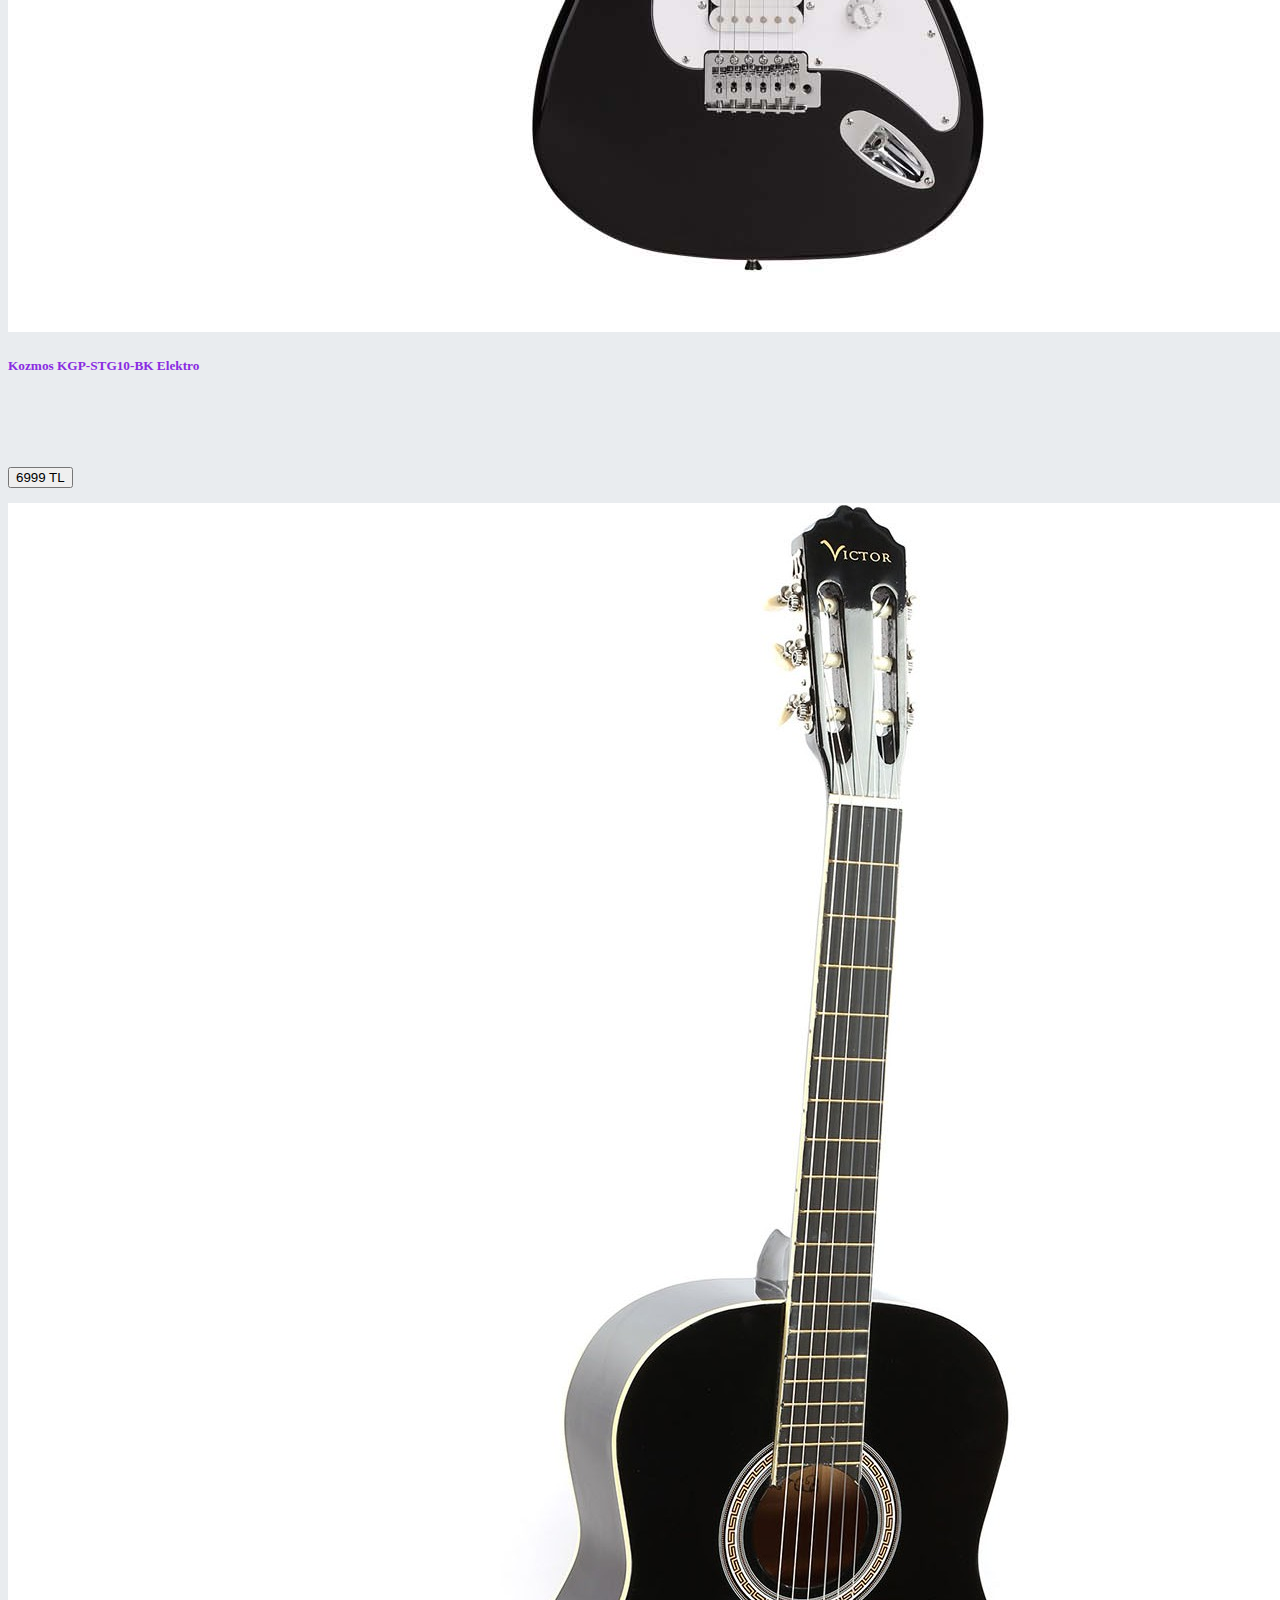
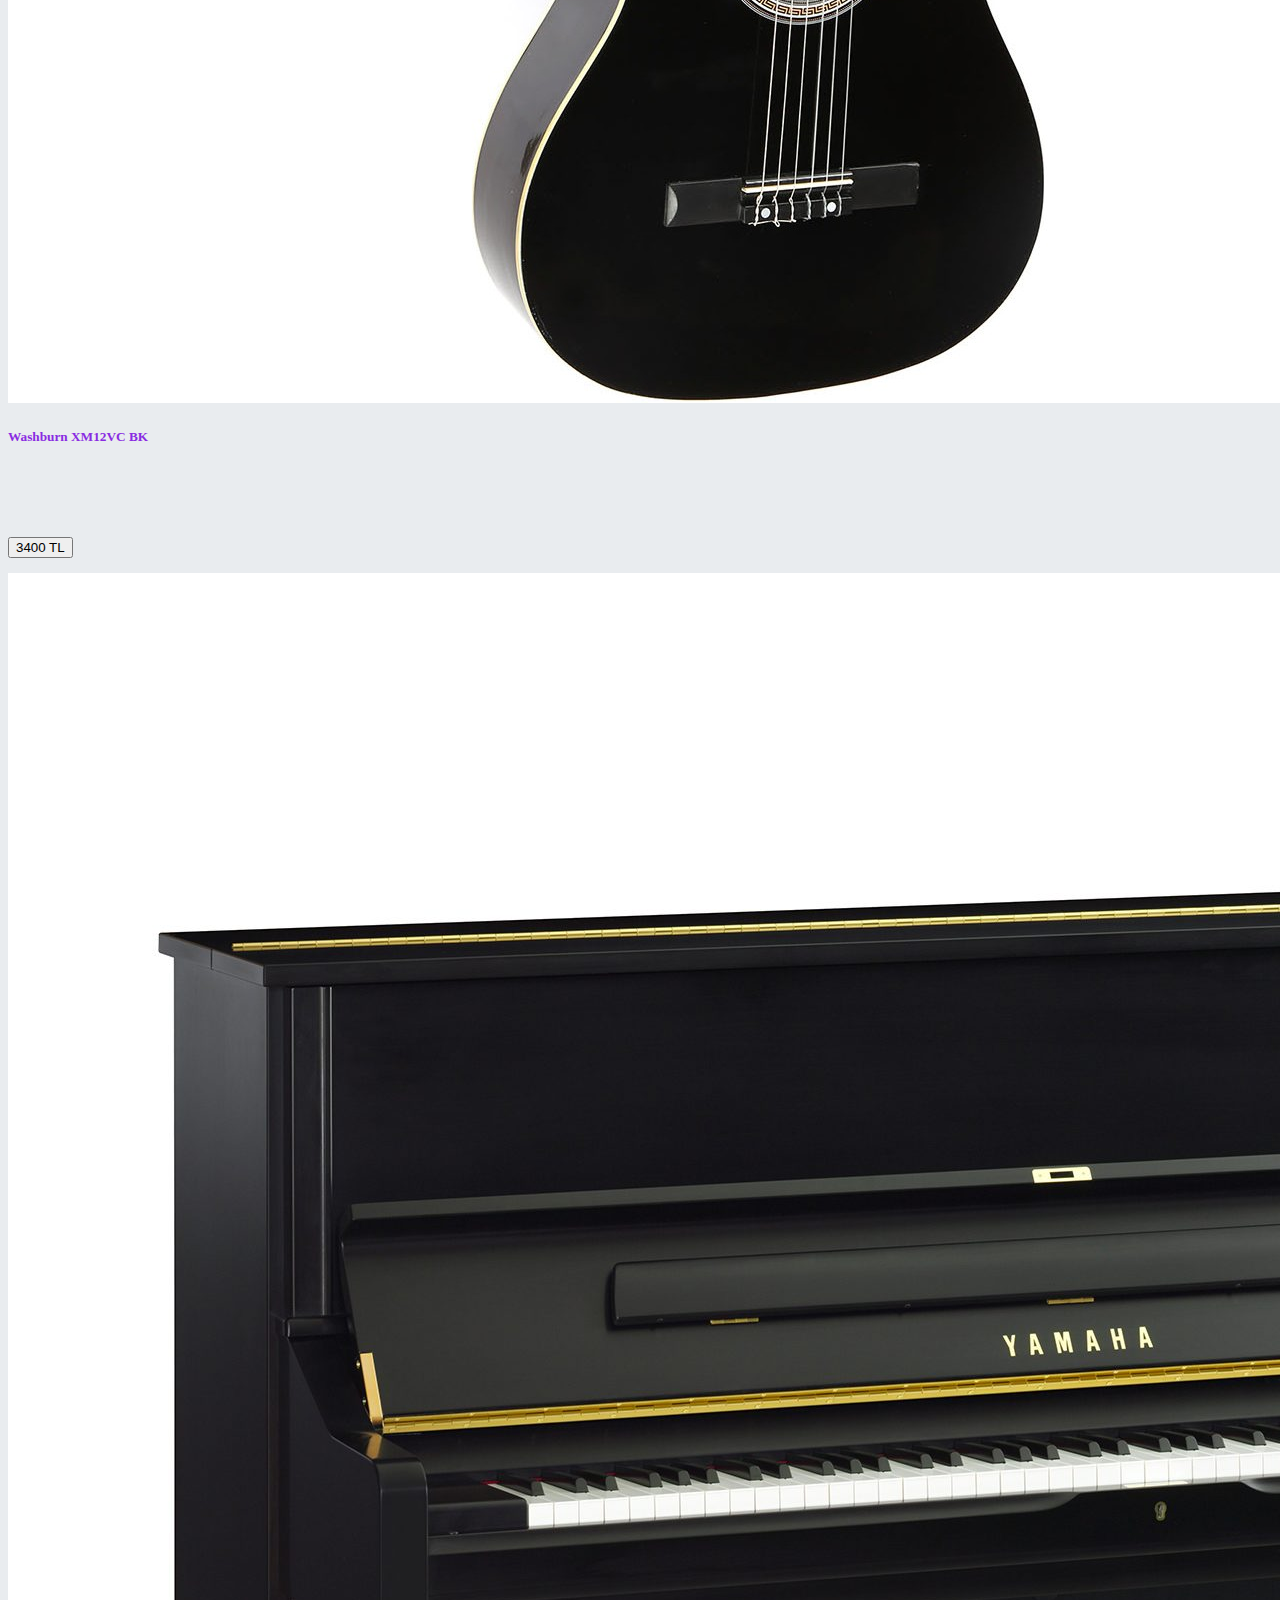
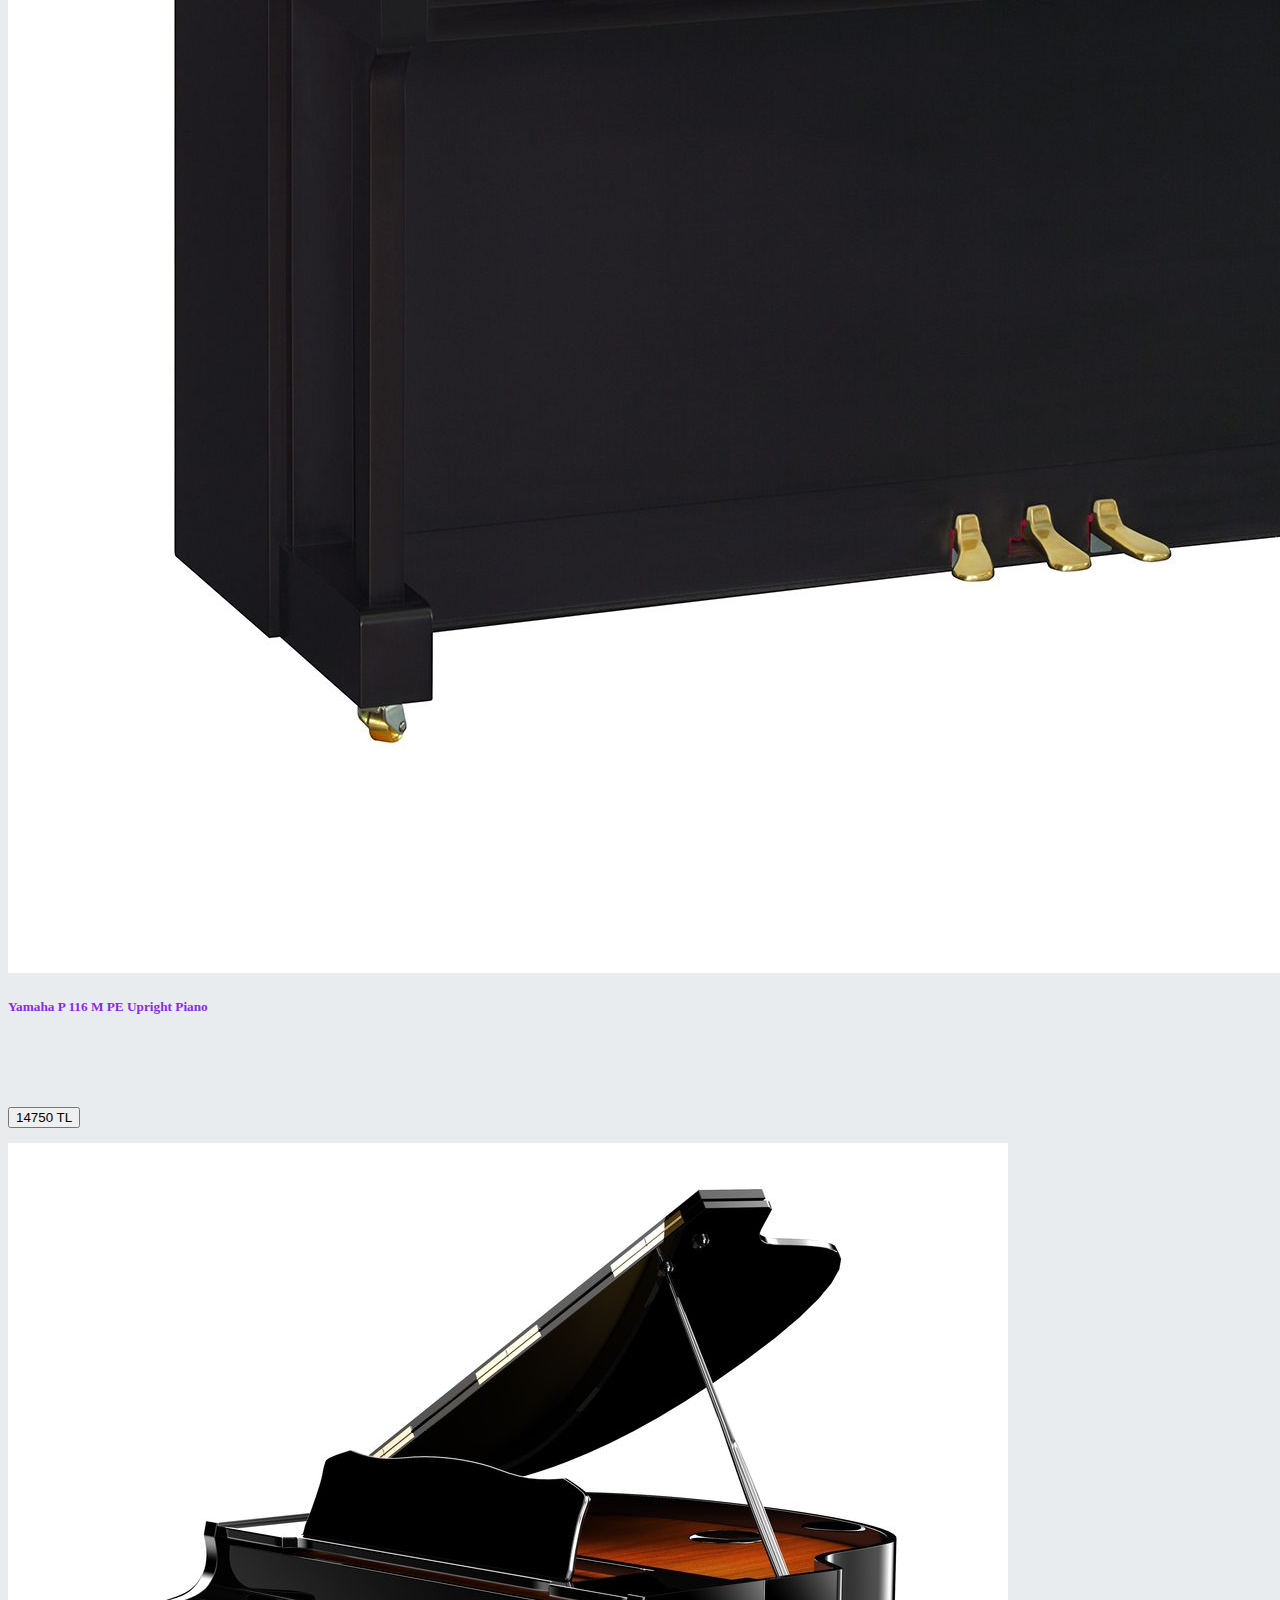
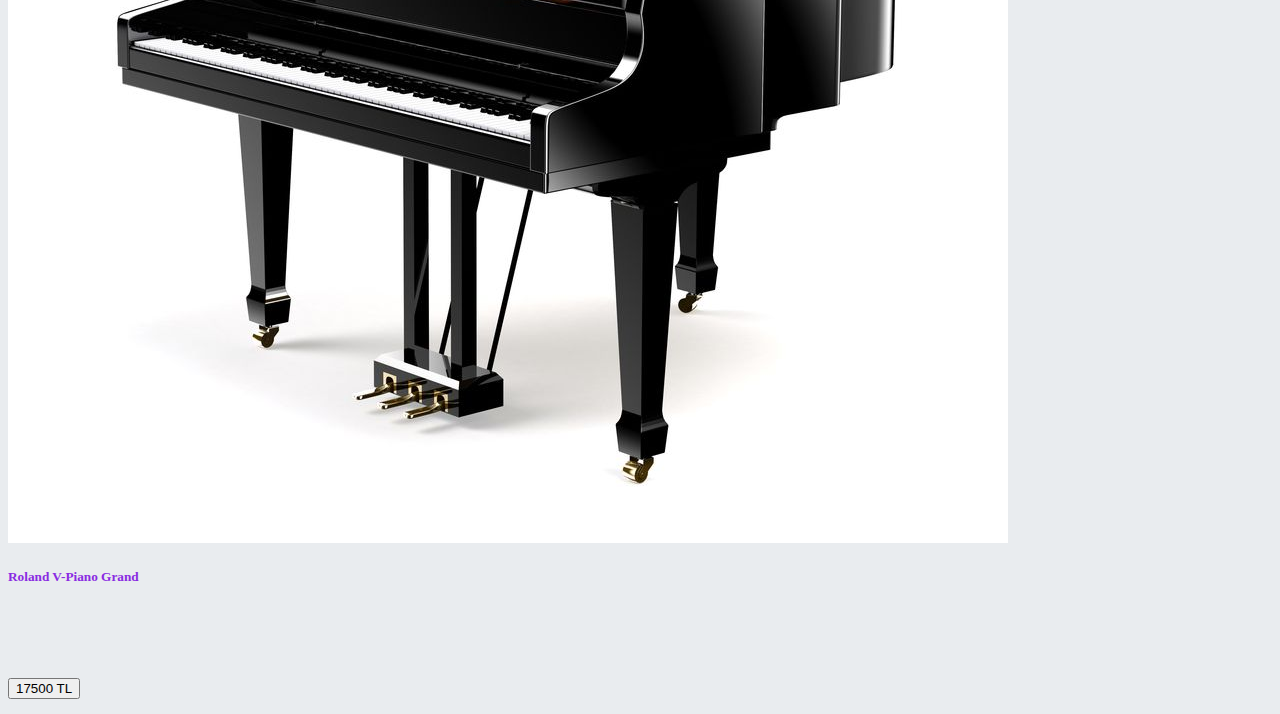
<file: muzik_dukkanım/urunlerimiz.html>
<!doctype html>
<html lang="tr">

<head>
    <!-- Required meta tags -->
    <meta charset="utf-8">
    <meta name="viewport" content="width=device-width, initial-scale=1, shrink-to-fit=no">
    <link rel="stylesheet" href="style.css">
    <!-- Bootstrap CSS -->
    <link rel="stylesheet" href="https://cdn.jsdelivr.net/npm/bootstrap@4.5.3/dist/css/bootstrap.min.css"
        integrity="sha384-TX8t27EcRE3e/ihU7zmQxVncDAy5uIKz4rEkgIXeMed4M0jlfIDPvg6uqKI2xXr2" crossorigin="anonymous">

    <title>Müzik Dükkanım | Ürünlerimiz</title>
</head>

<body style="background-color:#E9ECEF ;">
    <!--Nav-->

    <nav class="navbar">
        <ul class="nav-list">
            <li><a href="muzik_dukkanım.html" class="text-danger font-weight-normal"
                    style="font-size: 18px;">Müzik Dükkanım</a></li>
            <li><a href="muzik_dukkanım.html">Anasayfa</a></li>
            <li><a href="urunlerimiz.html" class="font-weight-light">Ürünlerimiz</a></li>
            <li><a href="hakkımızda.html" class="font-weight-light">Hakkımızda</a></li>
        </ul>
    </nav>

    <h1 class="head1" style="text-align:center;">Ürünlerimiz</h1>

    <div class="container">
        <div class="row">

            <div class="col-sm-4 col-sm-3 col-sm-2  ">
                <div class="card" style="width: 350px;;">
                    <img src="img/km1.jpg" class="card-img-top" alt="...">
                    <div class="card-body">
                        <h5 class="card-title">Midex CVL-744STYS</h5>
                        <button class="btn btn-dark">4750 TL</a>
                    </div>
                </div>
            </div>

            <div class="col-sm-4 col-sm-3 col-sm-2">
                <div class="card" style="width: 350px;;">
                    <img src="img/km2.jpg" class="card-img-top" alt="...">
                    <div class="card-body">
                        <h5 class="card-title">Kinglos KNG SDDS-1802 Elektro</h5>
                        <button class="btn btn-dark">6500 TL</button>
                    </div>
                </div>
            </div>

            <div class="col-sm-4 col-sm-3 col-sm-2">
                <div class="card" style="width: 350px;;">
                    <img src="img/dv1.jpg" class="card-img-top" alt="...">
                    <div class="card-body">
                        <h5 class="card-title">Dean Guitars D1 MB 5</h5>
                        <button class="btn btn-dark">9000 TL</button>
                    </div>
                </div>
            </div>

            <div class="col-sm-4 col-sm-3 col-sm-2">
                <div class="card" style="width: 350px;;">
                    <img src="img/dv2.jpg" class="card-img-top" alt="...">
                    <div class="card-body">
                        <h5 class="card-title">Cox CDS1-BK</h5>
                        <button class="btn btn-dark">11000 TL</button>
                    </div>
                </div>
            </div>

            <div class="col-sm-4 col-sm-3 col-sm-2">
                <div class="card" style="width: 350px;;">
                    <img src="img/gt1.jpg" class="card-img-top" alt="...">
                    <div class="card-body">
                        <h5 class="card-title">Kozmos KGP-STG10-BK Elektro</h5>
                        <button class="btn btn-dark">6999 TL</button>
                    </div>
                </div>
            </div>

            <div class="col-sm-4 col-sm-3 col-sm-2">
                <div class="card" style="width: 350px;;">
                    <img src="img/gt2.jpg" class="card-img-top" alt="...">
                    <div class="card-body">
                        <h5 class="card-title">Washburn XM12VC BK</h5>
                        <button class="btn btn-dark">3400 TL</button>
                    </div>
                </div>
            </div>

            <div class="col-sm-4 col-sm-3 col-sm-2">
                <div class="card" style="width: 350px;;">
                    <img src="img/pia1.jpg" class="card-img-top" alt="...">
                    <div class="card-body">
                        <h5 class="card-title">Yamaha P 116 M PE Upright Piano</h5>
                        <button class="btn btn-dark">14750 TL</button>
                    </div>
                </div>
            </div>

            <div class="col-sm-4 col-sm-3 col-sm-2">
                <div class="card" style="width: 350px;;">
                    <img src="img/pia2.jpg" class="card-img-top" alt="...">
                    <div class="card-body">
                        <h5 class="card-title">Roland V-Piano Grand</h5>
                        <button class="btn btn-dark">17500 TL</button>
                    </div>
                </div>
            </div>

        </div>
    </div>






    <!-- Optional JavaScript; choose one of the two! -->

    <!-- Option 1: jQuery and Bootstrap Bundle (includes Popper) -->
    <script src="https://code.jquery.com/jquery-3.5.1.slim.min.js"
        integrity="sha384-DfXdz2htPH0lsSSs5nCTpuj/zy4C+OGpamoFVy38MVBnE+IbbVYUew+OrCXaRkfj"
        crossorigin="anonymous"></script>
    <script src="https://cdn.jsdelivr.net/npm/bootstrap@4.5.3/dist/js/bootstrap.bundle.min.js"
        integrity="sha384-ho+j7jyWK8fNQe+A12Hb8AhRq26LrZ/JpcUGGOn+Y7RsweNrtN/tE3MoK7ZeZDyx"
        crossorigin="anonymous"></script>

    <!-- Option 2: jQuery, Popper.js, and Bootstrap JS
    <script src="https://code.jquery.com/jquery-3.5.1.slim.min.js" integrity="sha384-DfXdz2htPH0lsSSs5nCTpuj/zy4C+OGpamoFVy38MVBnE+IbbVYUew+OrCXaRkfj" crossorigin="anonymous"></script>
    <script src="https://cdn.jsdelivr.net/npm/popper.js@1.16.1/dist/umd/popper.min.js" integrity="sha384-9/reFTGAW83EW2RDu2S0VKaIzap3H66lZH81PoYlFhbGU+6BZp6G7niu735Sk7lN" crossorigin="anonymous"></script>
    <script src="https://cdn.jsdelivr.net/npm/bootstrap@4.5.3/dist/js/bootstrap.min.js" integrity="sha384-w1Q4orYjBQndcko6MimVbzY0tgp4pWB4lZ7lr30WKz0vr/aWKhXdBNmNb5D92v7s" crossorigin="anonymous"></script>
    -->
</body>

</html>
</file>
<file: cssone/index.css>
* {
    padding: 0;
    margin: 0;
}

a {
    text-decoration:none;
}



/*Navbar*/

nav {
    background-color: #282828;
    padding: 10px;
    color: aliceblue; 
}


#nav-head {
    font-family: 'Racing Sans One', cursive;
    font-size: 25px;
    margin-left: 30px;
    display: flex;
    
}

#nav-head a{
    color: aliceblue; 
}
#nav-head li a:hover{
    color: #ccbb00;
    transition: 0.5s;
}

.nav-menu {
    list-style-type: none;
    margin: 0;
    padding: 0;
    font-family: 'Inter', sans-serif;
    font-size: 20px;
}

.nav-menu li {
    float: left;
    padding: 14px 16px;
    position: relative;
    left:900px;
}

/*container*/

.cover {
    position: relative;
    
}

.bg-text{
    background-color: #282828;
    height: 190px;
    position: relative;
    opacity: 0.8;
}

.bg-img{
    width:100%;
    opacity: 0.8;
    z-index: -1;
}

.cover-text{
    font-family: 'Rajdhani', sans-serif;
    font-size: 36px;
    color: white;
    position: absolute;
    left: 0px;
    right: 0;
    top: 75px;
}



.bg-pos{
    padding-left: 70px;
    padding-bottom: 20px;

}

.btn-detail{
    color: aliceblue;
    background-color: #282828;
    margin-left: 70px;
    padding: 5px 15px;
    font-family: 'Inter', sans-serif;
    border: #282828;
    border-radius: 5px;
}

.btn-detail:hover{
    transition: 0.5s;
    background-color: #cca300;
    color:#282828;
}

/*main*/

#section-a{
    background-color: #cca300;
    font-size: 30px;
    color: #282828;
    height: 100px;
    font-family: 'Inter', sans-serif;
}

.head-hr {
    border-top: 2px solid #282828;
    border-bottom: none;
    border-left: none;
    border-right: none;
    border-radius: 5px;
    margin: 0 500px;
}

#section-a header{
    padding: 25px;
    text-align: center;
}

#section-b{
    background-color: #282828;
    font-family: 'Inter', sans-serif;
    display:flex;
    flex-wrap: wrap;
    padding: 25px;
    
}

.box{
    background-color:white;
    width: 27%;
    margin: 50px;
    border-radius: 3px;
}

.box-list h3{
    padding: 20px;
    text-align: center;
}

.box .box-ul{
    list-style-type: none;
    text-align: center;
    padding-bottom: 0px;
}

.box img{
    width:100%;
    border-top-left-radius: 3px;
    border-top-right-radius: 3px;
}

.prc-bg{
    background-color: #d6ac01;
    margin: 25px 105px;
    border-radius: 7px;
    padding:8px 20px;
    font-size: 17px;
    text-align: center;
}

.btn-dt{
    font-family: inter;
    color: white;
    font-size: 15px;
    padding:8px 13px;
    border: none;
    border-top-left-radius: 15px;
    border-top-right-radius: 15px;
    background-color: rgb(210, 0, 0);
    position: relative;
    float: right;
}

.btn-dt:hover{
    background-color: #282828;
    color: white;
    transition: 0.5s;
}

.btn-dtexts{
    text-decoration: none;
    color: white;
}


/* footer */

footer{
    background-color: #a80000;
    color: white;
    text-align: center;
    position: relative;
    padding-top: 10px;
}

.social-hr{
    border: 2px solid white;
}

.social-head{
    font-family: inter;
    padding: 15px;
    font-size: 35px;
    background-color: white;
    color: #a80000;
    margin: 20px 600px;
    border-radius: 25px;
    text-align: center;
}

.social-text i{
    font-size: 65px;
    margin: 10px;
}

.social-ic{
    text-decoration: none;
    color: white;
}
</file>
<file: google_2022/css/style.css>
.header {
  list-style-type: none;
  margin: 10px;
  overflow: hidden;
  margin-right: 16px;
  font-family: arial,sans-serif;
  font-size: 13px;
}

.headerli{
  display: flex;
  float: right;
}

.hdrli2{
  display: flex;
  float: left;
}

.hdrlia{
  color: black;
  text-decoration: none;
  padding: 5px 5px;
}

.hdrlia a:hover{
  text-decoration: underline;
}

.headerli a {
  display: block;
  color: black;
  text-align: center;
  padding: 5px 5px;
  text-decoration: none;
}

.headerli a:hover {
  text-decoration: underline;
}

.profilepic{
  border-radius: 16px;
}

.container {
  text-align: center;
  margin: 100px;
}

.search-area {
  background: #fff;
  display: flex;
  border: 1px solid #dfe1e5;
  box-shadow: none;
  z-index: 3;
  height: 44px;
  margin: 0 auto;
  margin-top: -77px;
  width: 582px;
}

.search-area:hover {
box-shadow: 0 2px 3px 0 rgba(0,0,0,0.15), 0 2px 5px 0 rgba(0,0,0,0.10);
}

.search {
  flex: 1;
  display: flex;
  padding: 5px 8px 0 16px;
  padding-left: 14px;
}

.search-img {
  display: flex;
  align-items: center;
  padding-right: 13px;
  margin-top: -5px;
}

.search-img span {
  color: #9aa0a6;
  height: 20px;
  width: 20px;
  margin-top: 0px;
  display: inline-block;
  fill: currentColor;
  line-height: 24px;
  position: relative;
}

.voice{
  float: right;
  margin: 7px;
}

.voice-img{
  width: 24px;
  height: 24px;
}

.voice-key{
  width: 24px;
  height: 24px;
}

.input-enter {
  display: flex;
  flex: 1;
  flex-wrap: wrap;
}

.input-area {
  color: transparent;
  flex: 100%;
  white-space: pre;
  font: 16px arial, sans-serif;
  line-height: 34px;
  height: 34px !important;
  display: block;
}

.input {
  border: none;
  margin: 0;
  padding: 0;
  color: rgba(0, 0, 0, 0.87);
  word-wrap: break-word;
  outline: none;
  display: flex;
  flex: 100%;
  margin-top: -68px;
  font: 16px arial, sans-serif;
  line-height: 34px;
  height: 34px !important;
  text-rendering: auto;
  letter-spacing: normal;
  word-spacing: normal;
  text-transform: none;
  text-indent: 0px;
  text-shadow: none;
  text-align: start;
  appearance: textfield;
  cursor: text;

}

.search-area{
  border-radius: 25px;
}

.buttons{
  margin: 15px 0;
  text-align: center;
}

.googlesearch {
  background-color: #f8f9fa;
  border: 1px solid #f8f9fa;
  border-radius: 4px;
  color: #3c4043;
  font-family: arial,sans-serif;
  font-size: 14px;
  margin: 11px 4px;
  padding: 0 16px;
  line-height: 27px;
  height: 36px;
  min-width: 54px;
  text-align: center;
  cursor: pointer;
  user-select: none;
}

.googlesearch:hover , .feelinglucky:hover{
  box-shadow: 0 1px 1px rgb(0 0 0 / 10%);
  background-color: #f8f9fa;
  border: 1px solid #dadce0;
  color: #202124;
}

.feelinglucky {
      background-color: #f8f9fa;
    border: 1px solid #f8f9fa;
    border-radius: 4px;
    color: #3c4043;
    font-family: arial,sans-serif;
    font-size: 14px;
    margin: 11px 4px;
    padding: 0 16px;
    line-height: 27px;
    height: 36px;
    min-width: 54px;
    text-align: center;
    cursor: pointer;
    user-select: none;
}

.footer{
  background-color: #f8f9fa;
  list-style-type: none;
  padding: 0 16px;
  line-height: 27px;
  min-width: 54px;
  text-align: center;
  cursor: pointer;
  user-select: none;
  border: none;
  border-radius: 4px;
}

.footer {
  margin: 0;
  padding: 0;
  overflow: hidden;
  border: 1px solid #dfe1e5;
  border-top: 1px solid #aeaeae;
  position: fixed;
  bottom: 0;
  width: 100%;
  margin-left: -8px;
  line-height: 10px;
}

.footerli {
  float: left;
}

.footerli a {
  display: block;
  color: #737373;
  text-align: center;
  padding: 14px 16px;
  text-decoration: none;
  font-family: arial, sans-serif;
  font-size: 14px;
  margin-left: 14px;
  margin-right: -20px;
}

.footerli a:hover {
  text-decoration: underline;
}
</file>
<file: google_old/index.css>
body{
    margin: 0;
    padding: 0;
}
/*container*/

.container{
    text-align: center;
    margin: 0px 4%;
}

.box2{
    background-color: rgb(229, 229, 229);
    margin: 1px;
}

.boxp{
    font-size: 17px;
    margin-bottom: 1px;
}

input{
    padding: 2px 5px;
}

button{
    font-size: 16px;
    padding: 2px 8px;
}

/**/

.box3{
    display: flex;
}

.boxone{
    display: flex;
    flex-direction: column;
    background-color: #7EE5DA;
    width: 38%;
    margin: 1px;
    padding-bottom: 15px;
}

.boxtwo{
    display: flex;
    width:26%;
    flex-direction: column;
    background-color: #70CCC2;
    margin: 1px;
    padding-top: 10px;
}

.boxthree{
    display: flex;
    width: 38%;
    flex-direction: column;
    background-color: #62B3AA;
    margin: 1px;
    padding-top: 10px;
}

.input2{
    margin: auto;
    width: 200px;
}

.footerp{
    text-align: center;
}
</file>
<file: muzik_dukkanım/style.css>
/*Navbar*/

.navbar{
    background-color: rgb(54, 54, 54);
    height:60px;
}

nav ul{
    padding-left: 10px;
}

.nav-list li{
    list-style-type: none;
    float: left;
    padding: 9px;
}

.nav-list li a{
    text-decoration: none;
    color: white;
}

/*urunler*/

.head1{
    padding-top: 85px;
    margin-bottom: 90px;
    font-weight: lighter;
    font-size: 55px;
    color: blueviolet;
}

.col-sm-4{
    margin-bottom: 15px;
}

.card-title{
    color: blueviolet;
}

.btn{
    margin-top: 70px;
}

/*Muzik dukkanım anasayfa*/

.jumbotron{
    text-align: center;
    list-style-position: inside;
}

.about-bt{
    margin-top: 7px;
}

/*Hakkımızda*/

.about-text{
    padding: 40px;
}


.about-hd{
    text-align: center;
    color: blueviolet;
    font-weight: lighter;
    font-size: 55px;
}
</file>
